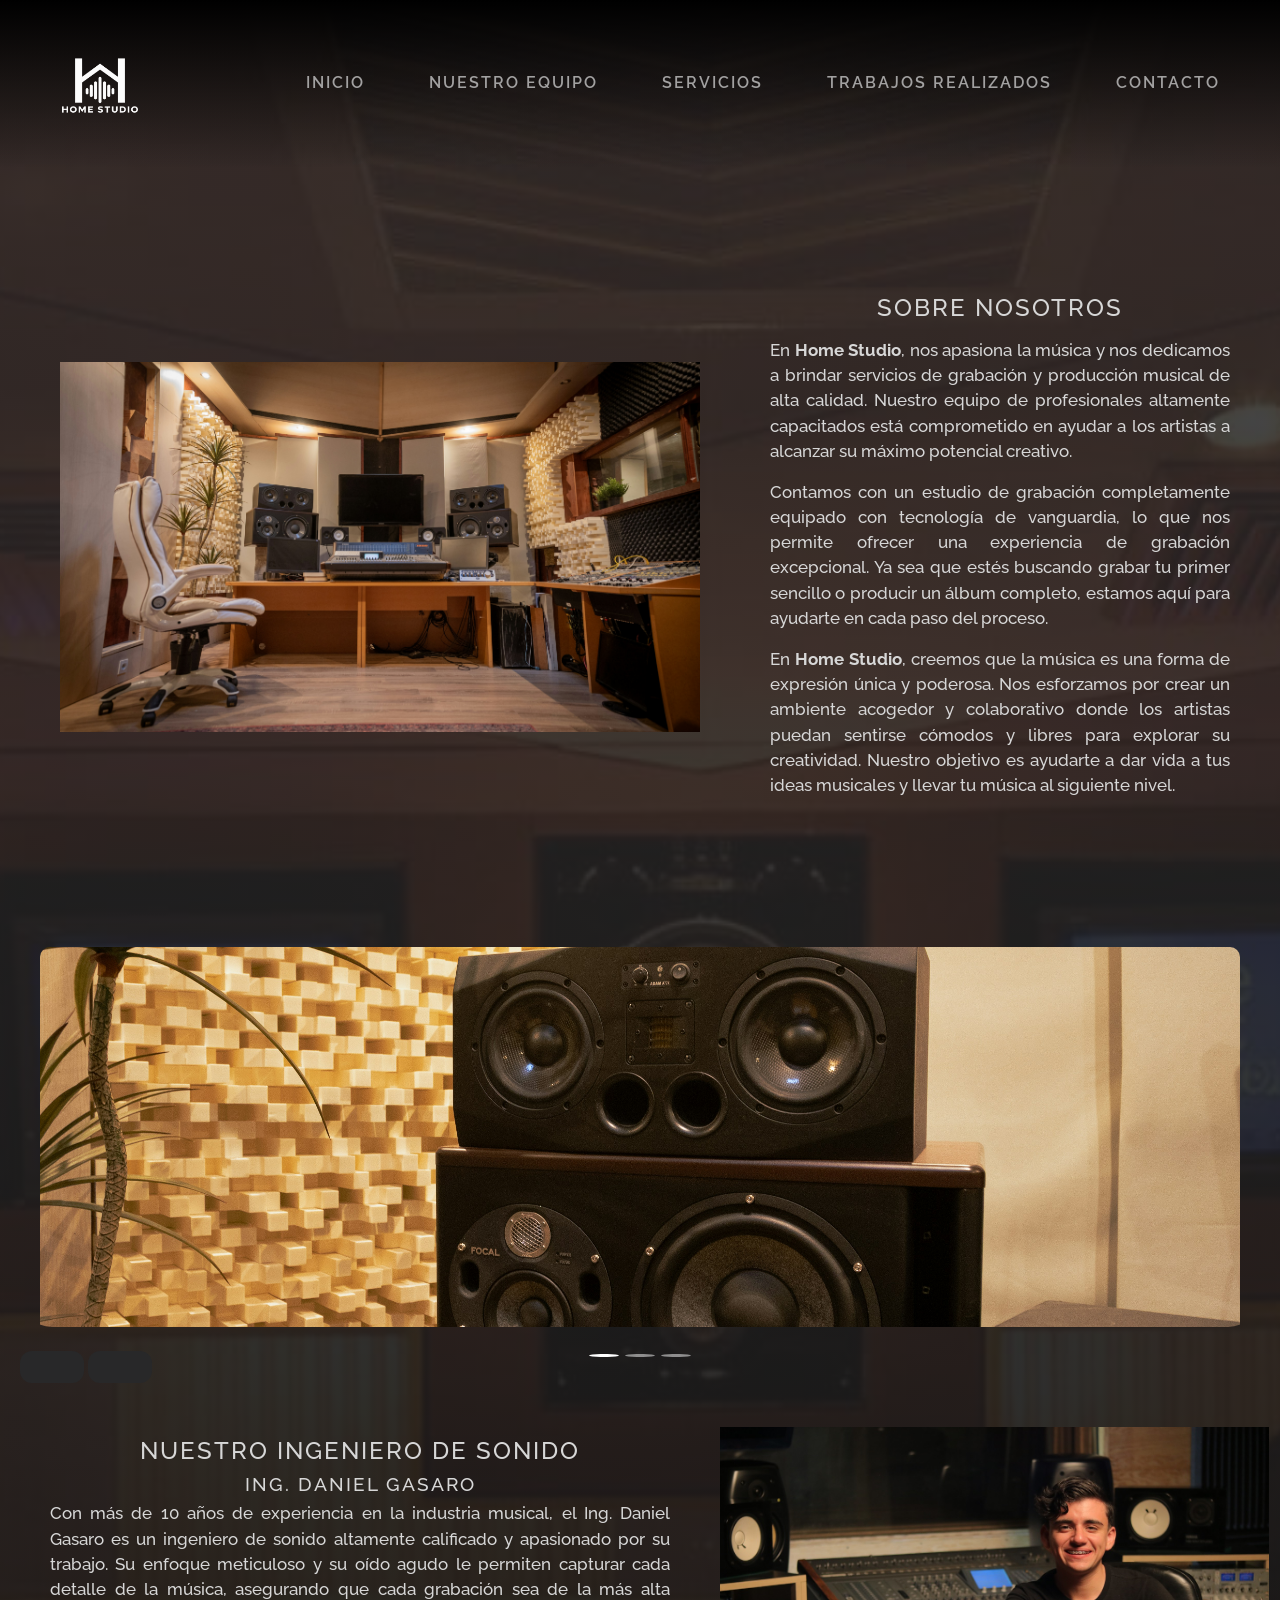
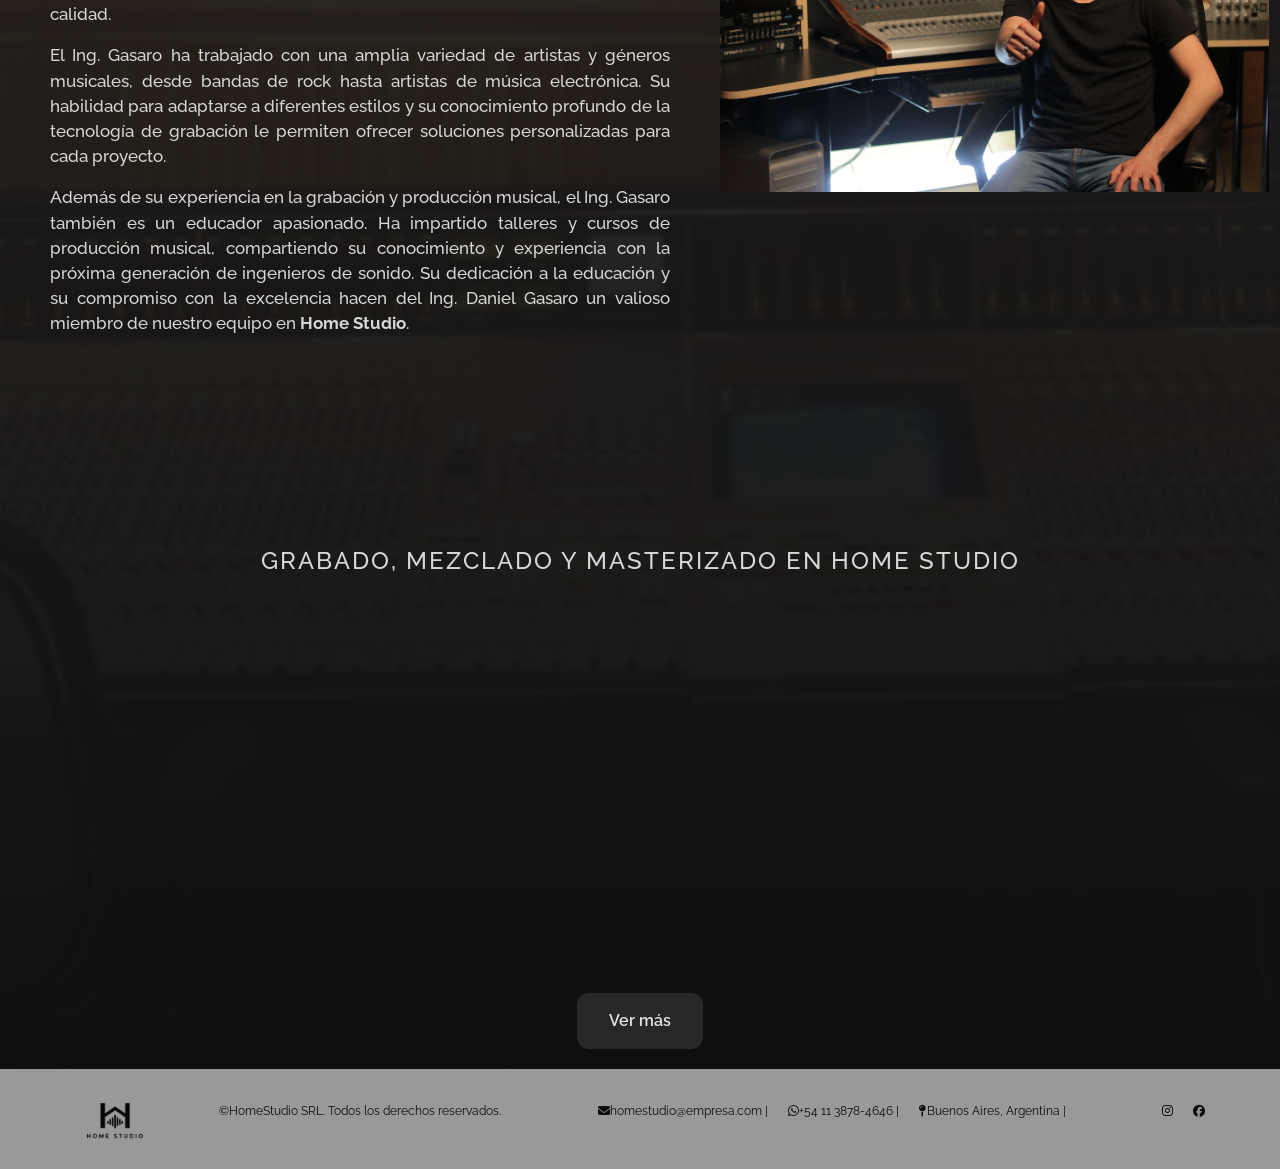
<file: index.html>
<!DOCTYPE html>
<html lang="es">

<head>
    <meta charset="UTF-8">
    <meta name="viewport" content="width=device-width, initial-scale=1.0">
    <link href="https://cdn.jsdelivr.net/npm/bootstrap@5.3.8/dist/css/bootstrap.min.css" rel="stylesheet">
    <script src="https://cdn.jsdelivr.net/npm/bootstrap@5.3.8/dist/js/bootstrap.bundle.min.js"></script>
    <link rel="stylesheet" href="css/styles.css">
    <title>Home Studio | Estudio de Grabación Profesional</title>
    <meta name="description" content="Conocé Home Studio, un estudio de grabación especializado en producción musical, grabación, mezcla y mastering.">
    <meta name="keywords" content="Home Studio, estudio de grabación, producción musical, grabación de música, mezcla, mastering">
    <link rel="stylesheet" href="https://cdnjs.cloudflare.com/ajax/libs/font-awesome/6.5.2/css/all.min.css">
    <link rel="preconnect" href="https://fonts.googleapis.com">
    <link rel="preconnect" href="https://fonts.gstatic.com" crossorigin>
    <link
        href="https://fonts.googleapis.com/css2?family=Charm:wght@400;700&family=Imperial+Script&family=Manrope:wght@200..800&family=Montserrat:ital,wght@0,100..900;1,100..900&family=Raleway:ital,wght@0,100..900;1,100..900&display=swap"
        rel="stylesheet">
    <link href="https://unpkg.com/aos@2.3.1/dist/aos.css" rel="stylesheet">
</head>

<body>
    <header>
        <div class="header-left">
            <a href="index.html" class="header__logo">
                <img src="assets/imagenes/logohomestudio.png" title="Logo Home Studio" alt="Logo Home Studio">
            </a>
        </div>
        <div class="header-right">
            <h1 class="sr-only">Home Studio estudio de grabación</h1>
            <nav class="navbar navbar-expand-lg bg-1 fg-2">
                <div class="container-fluid">
                    <button class="navbar-toggler" type="button" data-bs-toggle="collapse"
                        data-bs-target="#navbarNavAltMarkup" aria-controls="navbarNavAltMarkup" aria-expanded="false"
                        aria-label="Abrir menú">
                        <span class="navbar-toggler-icon"></span>
                    </button>
                    <div class="collapse navbar-collapse" id="navbarNavAltMarkup">
                        <div class="navbar-nav">
                            <a class="nav-link" aria-current="page" href="index.html">Inicio</a>
                            <a class="nav-link" href="pages/nuestro-equipo.html">Nuestro Equipo</a>
                            <a class="nav-link" href="pages/servicios.html">Servicios</a>
                            <a class="nav-link" href="pages/trabajos-realizados.html">Trabajos Realizados</a>
                            <a class="nav-link" href="pages/contacto.html">Contacto</a>
                        </div>
                    </div>
                </div>
            </nav>
        </div>
    </header>
    <main>
        <section class="sobre-nosotros">
            <div class="sobre-nosotros_left">
                <img src="assets/imagenes/homestudio.jpg" title="Estudio de grabación Home Studio"
                    alt="Estudio de grabaciónHome Studio">
            </div>
            <div class="sobre-nosotros_right">
                <h2>Sobre nosotros</h2>
                <p>En <strong>Home Studio</strong>, nos apasiona la música y nos dedicamos a brindar servicios de
                    grabación y producción musical de alta calidad. Nuestro equipo de profesionales altamente
                    capacitados está comprometido en ayudar a los artistas a alcanzar su máximo potencial creativo.</p>
                <p>Contamos con un estudio de grabación completamente equipado con tecnología de vanguardia, lo que nos
                    permite ofrecer una experiencia de grabación excepcional. Ya sea que estés buscando grabar tu primer
                    sencillo o producir un álbum completo, estamos aquí para ayudarte en cada paso del proceso.</p>
                <p>En <strong>Home Studio</strong>, creemos que la música es una forma de expresión única y poderosa.
                    Nos esforzamos por crear un ambiente acogedor y colaborativo donde los artistas puedan sentirse
                    cómodos y libres para explorar su creatividad. Nuestro objetivo es ayudarte a dar vida a tus ideas
                    musicales y llevar tu música al siguiente nivel.</p>
            </div>
        </section>
        <section class="carousel-index">
            <div id="carouselExample" class="carousel carousel-overlay slide">
                <div class="carousel-inner rounded-5">
                    <div class="carousel-item active">
                        <img src="assets/imagenes/monitores.jpg" class="d-block w-100" alt="...">
                    </div>
                    <div class="carousel-item">
                        <img src="assets/imagenes/consola.jpg" class="d-block w-100" alt="...">
                    </div>
                    <div class="carousel-item">
                        <img src="assets/imagenes/consola2.jpg" class="d-block w-100" alt="...">
                    </div>
                </div>
                <div class="carousel-overlay-controls">
                    <div>
                        <button class="btn-icon btn-sm btn-subtle theme-secondary" type="button"
                            data-bs-target="#carouselExample" data-bs-slide="prev">
                            <span class="carousel-icon-prev" aria-hidden="true"></span>
                            <span class="visually-hidden">Previous</span>
                        </button>
                        <button class="btn-icon btn-sm btn-subtle theme-secondary" type="button"
                            data-bs-target="#carouselExample" data-bs-slide="next">
                            <span class="carousel-icon-next" aria-hidden="true"></span>
                            <span class="visually-hidden">Next</span>
                        </button>
                    </div>
                    <div class="carousel-indicators">
                        <button type="button" data-bs-target="#carouselExample" data-bs-slide-to="0" class="active"
                            aria-current="true" aria-label="Slide 1"></button>
                        <button type="button" data-bs-target="#carouselExample" data-bs-slide-to="1"
                            aria-label="Slide 2"></button>
                        <button type="button" data-bs-target="#carouselExample" data-bs-slide-to="2"
                            aria-label="Slide 3"></button>
                    </div>
                </div>
            </div>
        </section>
        <section class="ingeniero">
            <div class="ingeniero-left">
                <h2>Nuestro ingeniero de sonido</h2>
                <h3>Ing. Daniel Gasaro</h3>
                <p>Con más de 10 años de experiencia en la industria musical, el Ing. Daniel Gasaro es un ingeniero de
                    sonido altamente calificado y apasionado por su trabajo. Su enfoque meticuloso y su oído agudo le
                    permiten capturar cada detalle de la música, asegurando que cada grabación sea de la más alta
                    calidad.</p>
                <p>El Ing. Gasaro ha trabajado con una amplia variedad de artistas y géneros musicales, desde bandas de
                    rock hasta artistas de música electrónica. Su habilidad para adaptarse a diferentes estilos y su
                    conocimiento profundo de la tecnología de grabación le permiten ofrecer soluciones personalizadas
                    para cada proyecto.</p>
                <p>Además de su experiencia en la grabación y producción musical, el Ing. Gasaro también es un educador
                    apasionado. Ha impartido talleres y cursos de producción musical, compartiendo su conocimiento y
                    experiencia con la próxima generación de ingenieros de sonido. Su dedicación a la educación y su
                    compromiso con la excelencia hacen del Ing. Daniel Gasaro un valioso miembro de nuestro equipo en
                    <strong>Home Studio</strong>.</p>
            </div>
            <div class="ingeniero-right">
                <img src="assets/imagenes/Ingenierodemezcla.jpg" title="Ing. Daniel Gasaro" alt="Ing. Daniel Gasaro"
                    loading="lazy">
            </div>
        </section>
        <section class="proyectos">
            <h2>Grabado, mezclado y masterizado en Home Studio</h2>
            <div class="img-albumes">
                <article>
                    <figure data-aos="flip-left">
                        <img src="assets/imagenes/album1.jpeg" title="Album Desde el fin del mundo"
                            alt="Album Desde el fin del mundo" loading="lazy">
                        <figcaption>Album "Desde el fin del mundo" de Duki trabajado en Home Studio.</figcaption>
                    </figure>
                </article>
                <article>
                    <figure data-aos="flip-left">
                        <img src="assets/imagenes/album2.jpeg" title="Album .mp3" alt="Album .mp3" loading="lazy">
                        <figcaption>Album ".mp3" de Emilia trabajado en Home Studio.</figcaption>
                    </figure>
                </article>
                <article>
                    <figure data-aos="flip-left">
                        <img src="assets/imagenes/album3.jpeg" title="Album Descartable" alt="Album Descartable"
                            loading="lazy">
                        <figcaption>Album "Descartable" de Wos trabajado en Home Studio.</figcaption>
                    </figure>
                </article>
            </div>
            <button><a href="pages/trabajos-realizados.html" target="_blank" title="Trabajos realizados">Ver
                    más</a></button>
        </section>
    </main>
    <footer>
        <a href="index.html">
            <img src="assets/imagenes/logohomestudiosmall.png" title="Logo Home Studio" alt="Logo Home Studio">
        </a>
        <p>©HomeStudio SRL. Todos los derechos reservados.</p>
        <div>
            <ul class="contacto-footer">
                <li><i class="fa-solid fa-envelope"></i>homestudio@empresa.com |</li>
                <li><i class="fa-brands fa-whatsapp"></i>+54 11 3878-4646 |</li>
                <li><i class="fa-solid fa-map-pin"></i>Buenos Aires, Argentina |</li>
            </ul>
        </div>
        <nav>
            <ul class="redes-footer">
                <li><a rel="noopener noreferrer" target="_blank" href="https://www.instagram.com/homestudio"><i
                            class="fa-brands fa-instagram"></i></a></li>
                <li><a rel="noopener noreferrer" target="_blank" href="https://www.facebook.com/homestudio"><i
                            class="fa-brands fa-facebook"></i></a></li>
            </ul>
        </nav>
    </footer>
    <script src="https://unpkg.com/aos@2.3.1/dist/aos.js"></script>
    <script>
        AOS.init();
    </script>
</body>

</html>
</file>
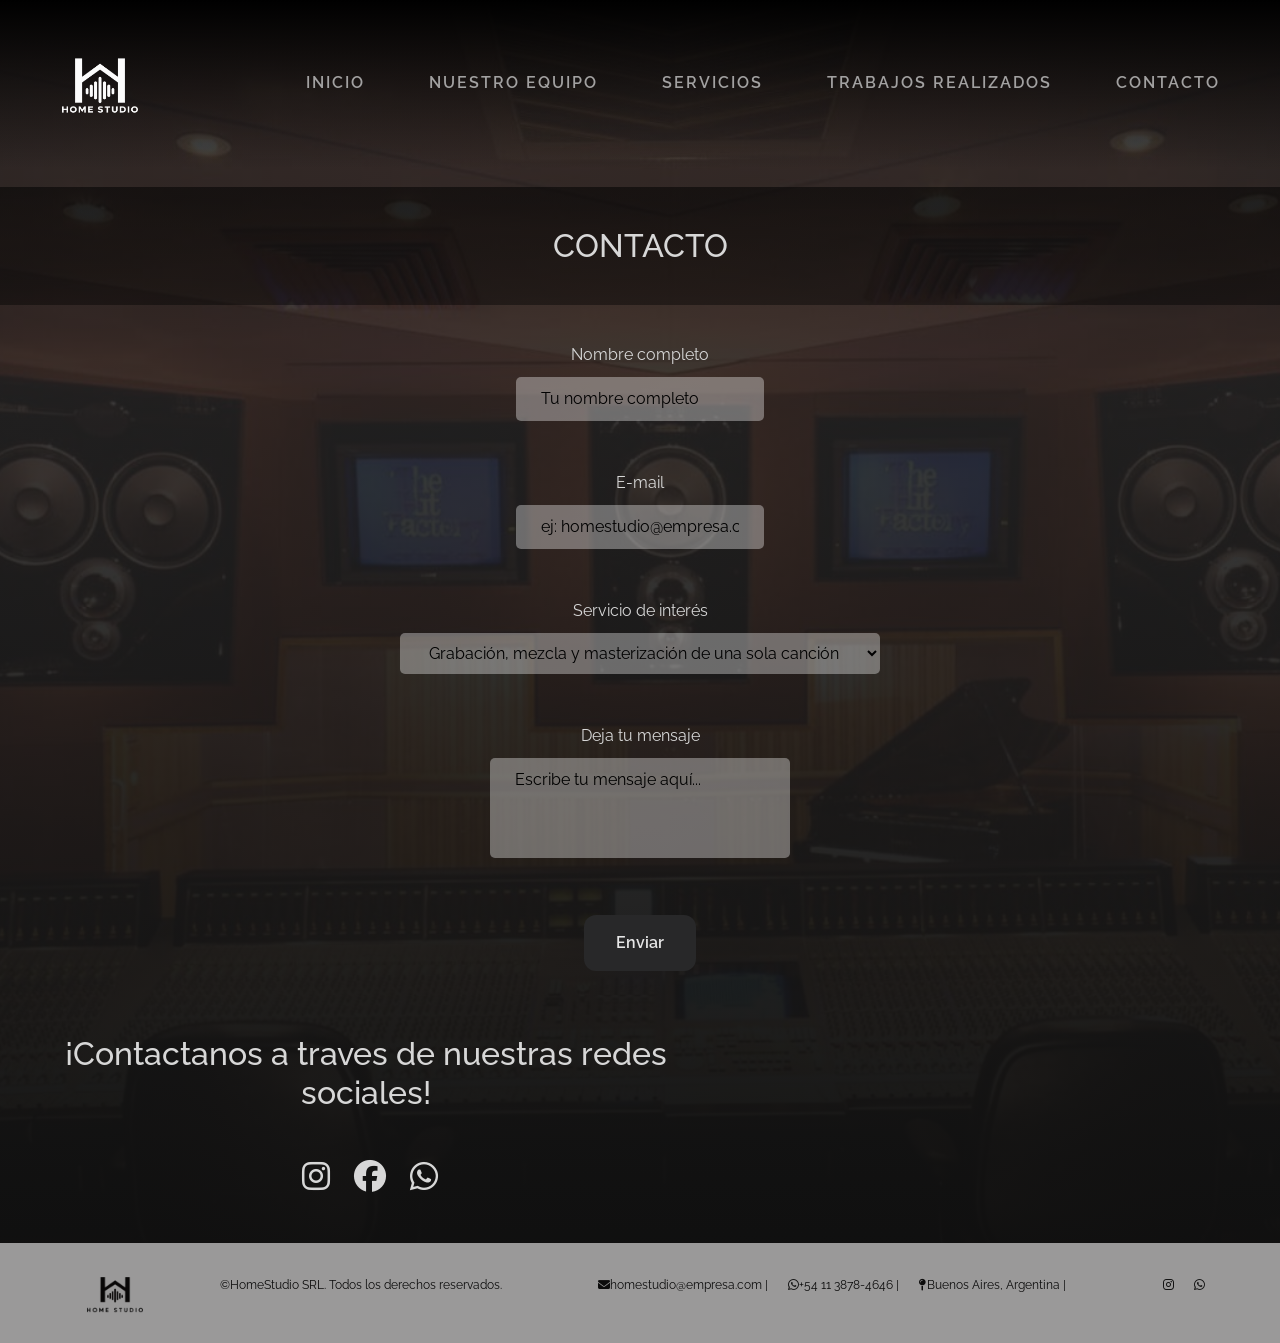
<file: pages/contacto.html>
<!DOCTYPE html>
<html lang="es">
<head>
    <meta charset="UTF-8">
    <meta name="viewport" content="width=device-width, initial-scale=1.0">
    <link href="https://cdn.jsdelivr.net/npm/bootstrap@5.3.8/dist/css/bootstrap.min.css" rel="stylesheet">
    <script src="https://cdn.jsdelivr.net/npm/bootstrap@5.3.8/dist/js/bootstrap.bundle.min.js"></script>
    <link rel="stylesheet" href="../css/styles.css">
    <title>Contacto | Home Studio</title>
    <meta name="description" content="Contactate con Home Studio para consultar por nuestros servicios de grabación, mezcla y mastering. Hagamos realidad tu próximo proyecto musical.">
    <meta name="keywords" content="contacto Home Studio, consultar estudio de grabación, presupuesto musical, servicios de mastering, grabación musical">
    <link rel="stylesheet" href="https://cdnjs.cloudflare.com/ajax/libs/font-awesome/6.5.2/css/all.min.css">
    <link rel="preconnect" href="https://fonts.googleapis.com">
    <link rel="preconnect" href="https://fonts.gstatic.com" crossorigin>
    <link href="https://fonts.googleapis.com/css2?family=Charm:wght@400;700&family=Imperial+Script&family=Manrope:wght@200..800&family=Montserrat:ital,wght@0,100..900;1,100..900&family=Raleway:ital,wght@0,100..900;1,100..900&display=swap" rel="stylesheet">
</head>
<body>
    <header>
        <h1 class="sr-only">Home Studio estudio de grabación</h1>
        <div class="header-left">
            <a href="../index.html" class="header__logo">
            <img src="../assets/imagenes/logohomestudio.png" title="Logo Home Studio" alt="Logo Home Studio">
            </a>
        </div>
        <div class="header-right">
            <nav class="navbar navbar-expand-lg bg-1 fg-2">
                <div class="container-fluid">
                    <button class="navbar-toggler" type="button" data-bs-toggle="collapse"
                        data-bs-target="#navbarNavAltMarkup" aria-controls="navbarNavAltMarkup" aria-expanded="false"
                        aria-label="Abrir menú">
                        <span class="navbar-toggler-icon"></span>
                    </button>
                    <div class="collapse navbar-collapse" id="navbarNavAltMarkup">
                        <div class="navbar-nav">
                            <a class="nav-link" aria-current="page" href="../index.html">Inicio</a>
                            <a class="nav-link" href="nuestro-equipo.html">Nuestro Equipo</a>
                            <a class="nav-link" href="servicios.html">Servicios</a>
                            <a class="nav-link" href="trabajos-realizados.html">Trabajos Realizados</a>
                            <a class="nav-link" href="contacto.html">Contacto</a>
                        </div>
                    </div>
                </div>
            </nav>
        </div>
    </header>
    <main>
        <section>
            <h2 class="portada-contacto">Contacto</h2>
        <form class="contacto-form">
            <div class="labels">
                <label for="nombre">Nombre completo</label>
                <input type="text" required placeholder="Tu nombre completo" name="nombre">
            </div>
            <div class="labels">
                <label for="email">E-mail</label>
                <input type="email" required placeholder="ej: homestudio@empresa.com" name="email">
            </div>
            <div class="labels">
                <label for="servicio-de-interes">Servicio de interés</label>
                <select name="servicio-de-interes" id="servicio-de-interes">
                    <option value="una-cancion">Grabación, mezcla y masterización de una sola canción</option>
                    <option value="album">Grabación, mezcla y masterización de un álbum</option>
                </select>
            </div>
            <div class="labels">
                <label for="msg-usuario">Deja tu mensaje</label>
                <textarea name="msg-usuario" id="msg-usuario" placeholder="Escribe tu mensaje aquí..."></textarea>
            </div>
            <div class="labels">
                <button type="submit">Enviar</button>
            </div>
        </form>
        </section>
        <section class="info-contacto">
            <div class="left-info_contacto">
                <h2>¡Contactanos a traves de nuestras redes sociales!</h2>
                    <ul>
                        <li><a rel="noopener noreferrer" target="_blank" href="https://www.instagram.com/homestudio"><i class="fa-brands fa-instagram"></i></a></li>
                        <li><a rel="noopener noreferrer" target="_blank" href="https://www.facebook.com/homestudio"><i class="fa-brands fa-facebook"></i></a></li>
                        <li><a rel="noopener noreferrer" target="_blank" href="https://wa.me/qr/LHHECFSQPA4IL1"><i class="fa-brands fa-whatsapp"></i></a></li>
                        <li></li>
                    </ul>
            </div>
            <div class="right-info_contacto">
                <iframe src="https://www.google.com/maps/embed?pb=!1m18!1m12!1m3!1d3281.951293582669!2d-58.62504502466512!3d-34.65593297293555!2m3!1f0!2f0!3f0!3m2!1i1024!2i768!4f13.1!3m3!1m2!1s0x95bcc767fa656cf3%3A0xc331336388613fa2!2sSta.%20Fe%20980%2C%20B1708%20Mor%C3%B3n%2C%20Provincia%20de%20Buenos%20Aires!5e0!3m2!1ses-419!2sar!4v1790913729684!5m2!1ses-419!2sar" width="600" height="450" style="border:0;" allowfullscreen="" loading="lazy" referrerpolicy="strict-origin-when-cross-origin"></iframe>
            </div>
        </section>
    </main>
    <footer>
            <a href="../index.html">
                <img src="../assets/imagenes/logohomestudiosmall.png" title="Logo Home Studio" alt="Logo Home Studio">
            </a>
            <p>©HomeStudio SRL. Todos los derechos reservados.</p>
        <div>
            <ul class="contacto-footer">
                <li><i class="fa-solid fa-envelope"></i>homestudio@empresa.com |</li>
                <li><i class="fa-brands fa-whatsapp"></i>+54 11 3878-4646 |</li>
                <li><i class="fa-solid fa-map-pin"></i>Buenos Aires, Argentina |</li>
            </ul>
        </div>
            <nav>
                <ul class="redes-footer">
                    <li><a rel="noopener noreferrer" target="_blank" href="https://www.instagram.com/homestudio"><i class="fa-brands fa-instagram"></i></a></li>
                    <li><a rel="noopener noreferrer" target="_blank" href="https://www.facebook.com/homestudio"><i class="fa-brands fa-whatsapp"></i></a></li>
                </ul>
            </nav>
    </footer>
</body>
</html>
</file>
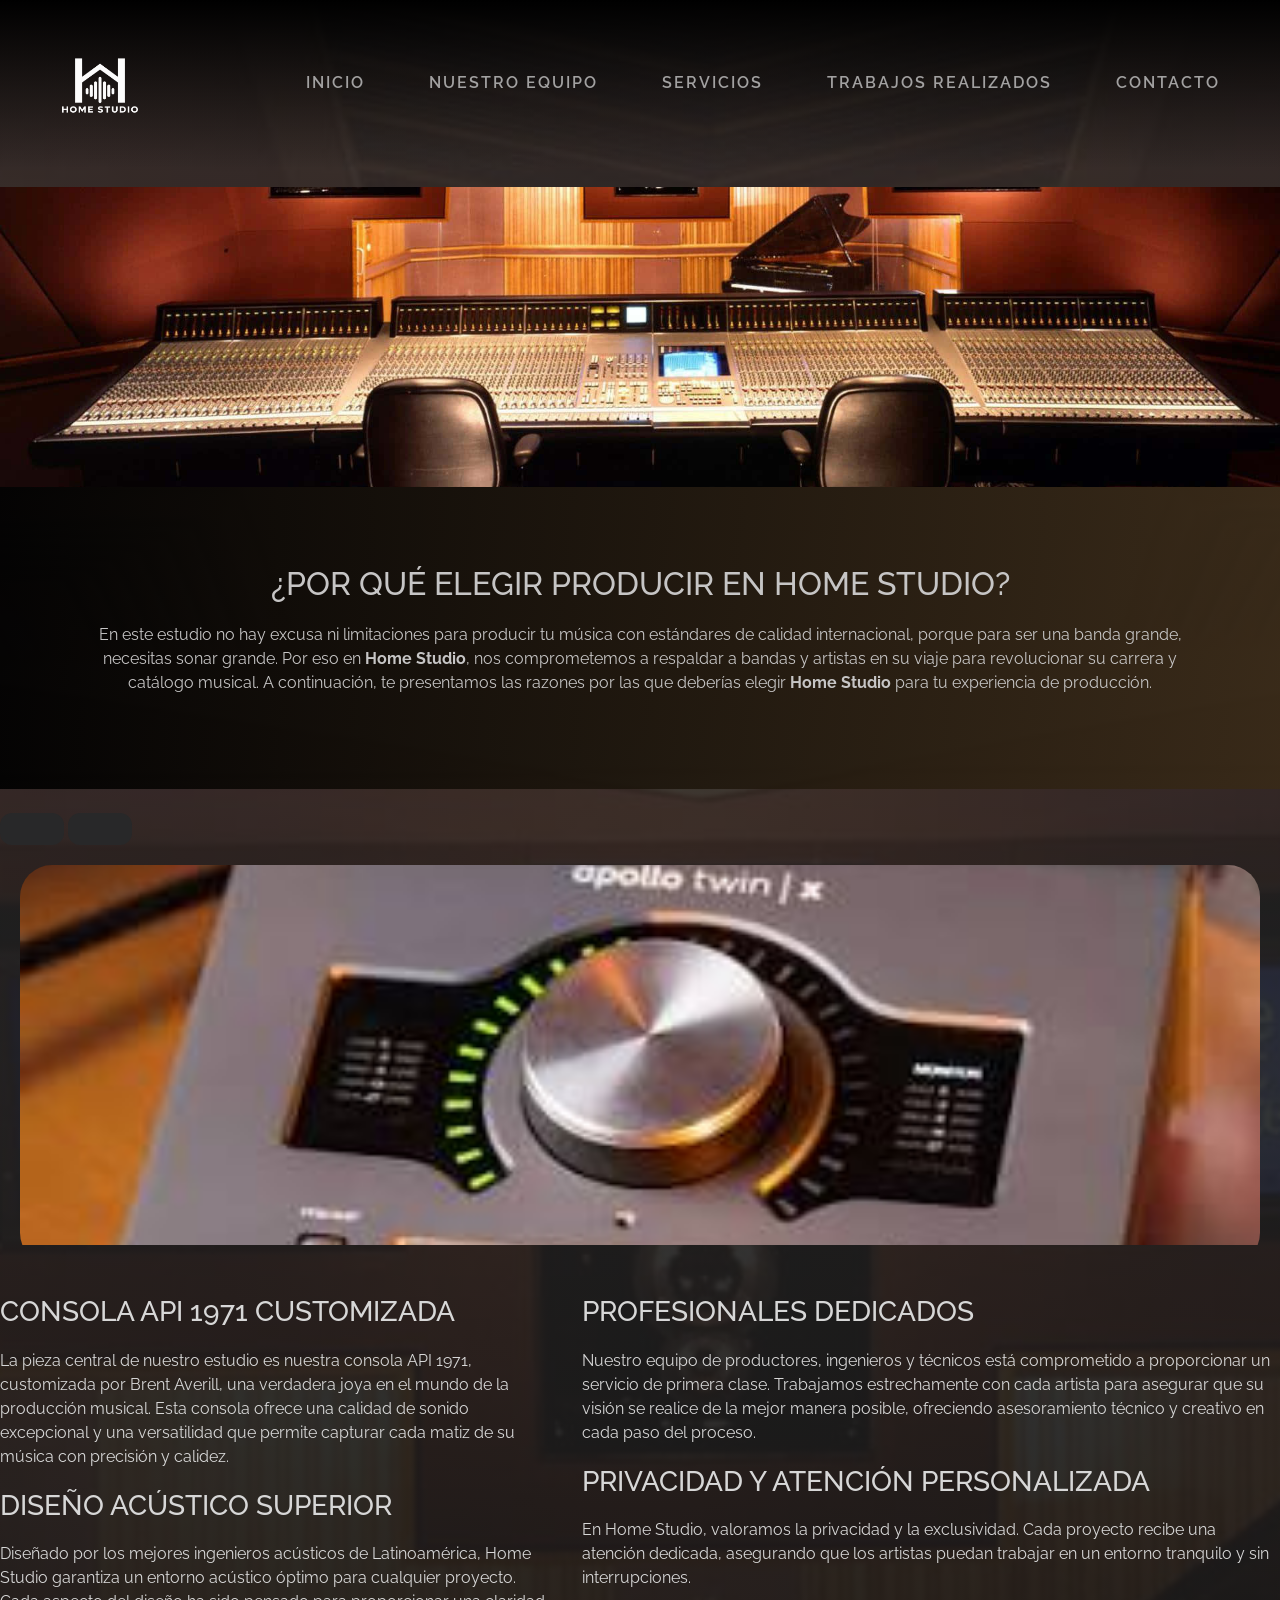
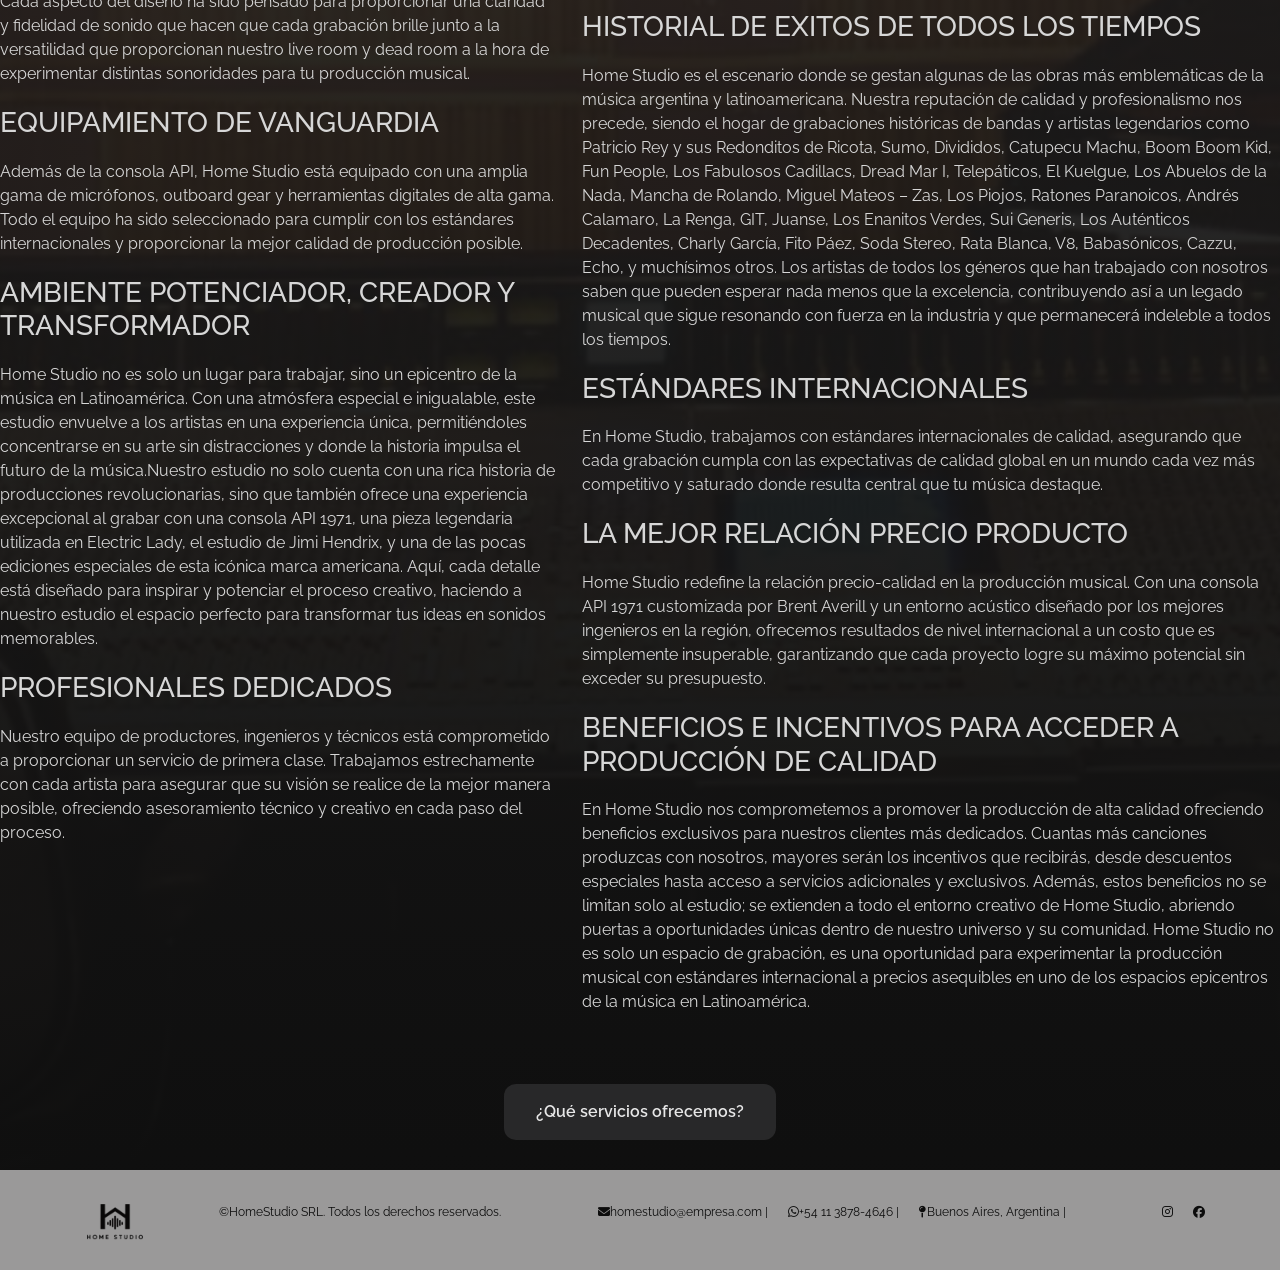
<file: pages/nuestro-equipo.html>
<!DOCTYPE html>
<html lang="es">

<head>
    <meta charset="UTF-8">
    <meta name="viewport" content="width=device-width, initial-scale=1.0">
    <link href="https://cdn.jsdelivr.net/npm/bootstrap@5.3.8/dist/css/bootstrap.min.css" rel="stylesheet">
    <script src="https://cdn.jsdelivr.net/npm/bootstrap@5.3.8/dist/js/bootstrap.bundle.min.js"></script>
    <link rel="stylesheet" href="../css/styles.css">
    <title>Nuestro Equipo | Home Studio</title>
    <meta name="description" content="Conocé al equipo de Home Studio, profesionales apasionados por la música, la grabación y la producción musical.">
    <meta name="keywords" content="equipo musical, profesionales de sonido, técnicos de grabación, producción musical, Home Studio">
    <link rel="stylesheet" href="https://cdnjs.cloudflare.com/ajax/libs/font-awesome/6.5.2/css/all.min.css">
    <link rel="preconnect" href="https://fonts.googleapis.com">
    <link rel="preconnect" href="https://fonts.gstatic.com" crossorigin>
    <link
        href="https://fonts.googleapis.com/css2?family=Charm:wght@400;700&family=Imperial+Script&family=Manrope:wght@200..800&family=Montserrat:ital,wght@0,100..900;1,100..900&family=Raleway:ital,wght@0,100..900;1,100..900&display=swap"
        rel="stylesheet">
    <link href="https://unpkg.com/aos@2.3.1/dist/aos.css" rel="stylesheet">
</head>

<body>
    <header>
        <h1 class="sr-only">Home Studio estudio de grabación</h1>
        <div class="header-left">
            <a href="../index.html" class="header__logo">
                <img src="../assets/imagenes/logohomestudio.png" title="Logo Home Studio" alt="Logo Home Studio">
            </a>
        </div>
        <div class="header-right">
            <nav class="navbar navbar-expand-lg bg-1 fg-2">
                <div class="container-fluid">
                    <button class="navbar-toggler" type="button" data-bs-toggle="collapse"
                        data-bs-target="#navbarNavAltMarkup" aria-controls="navbarNavAltMarkup" aria-expanded="false"
                        aria-label="Abrir menú">
                        <span class="navbar-toggler-icon"></span>
                    </button>
                    <div class="collapse navbar-collapse" id="navbarNavAltMarkup">
                        <div class="navbar-nav">
                            <a class="nav-link" aria-current="page" href="../index.html">Inicio</a>
                            <a class="nav-link" href="nuestro-equipo.html">Nuestro Equipo</a>
                            <a class="nav-link" href="servicios.html">Servicios</a>
                            <a class="nav-link" href="trabajos-realizados.html">Trabajos Realizados</a>
                            <a class="nav-link" href="contacto.html">Contacto</a>
                        </div>
                    </div>
                </div>
            </nav>
        </div>
    </header>
    <main>
        <section class="nuestro-equipo_portada">
            <picture>
                <img src="../assets/imagenes/backgroundimage.jpg" alt="Estudio de grabación Home Studio"
                    title="Estudio de grabación Home Studio">
            </picture>
            <div class="texto-portada">
                <h2>¿Por qué elegir producir en Home Studio?</h2>
                <p>En este estudio no hay excusa ni limitaciones para producir tu música con estándares de calidad
                    internacional, porque para ser una banda grande, necesitas sonar grande. Por eso en <strong>Home
                        Studio</strong>, nos comprometemos a respaldar a bandas y artistas en su viaje para revolucionar
                    su carrera y catálogo musical.
                    A continuación, te presentamos las razones por las que deberías elegir <strong>Home Studio</strong>
                    para tu experiencia de producción.</p>
            </div>
        </section>
        <section class="carousel-nuestro_equipo">
            <div id="carouselMultiple" class="carousel slide" data-bs-ends="stop"
                style="--bs-carousel-items: 3; --bs-carousel-items-gap: 1rem;">
                <div class="d-flex justify-content-between align-items-center">
                    <div>
                        <button class="btn-icon btn-sm" type="button" data-bs-target="#carouselMultiple"
                            data-bs-slide="prev" style="--bs-carousel-control-icon-width: 1rem;">
                            <span class="carousel-icon-prev" aria-hidden="true"></span>
                            <span class="visually-hidden">Previous</span>
                        </button>
                        <button class="btn-icon btn-sm" type="button" data-bs-target="#carouselMultiple"
                            data-bs-slide="next" style="--bs-carousel-control-icon-width: 1rem;">
                            <span class="carousel-icon-next" aria-hidden="true"></span>
                            <span class="visually-hidden">Next</span>
                        </button>
                    </div>
                </div>
                <div class="carousel-inner">
                    <div class="carousel-item active"><img src="../assets/imagenes/placadesonido.jpeg"
                            class="d-block w-100 rounded-5" alt="Placa de sonido"></div>
                    <div class="carousel-item"><img src="../assets/imagenes/consolas.jpeg" alt="Consola API"
                            class="d-block w-100 rounded-5"></div>
                    <div class="carousel-item"><img src="../assets/imagenes/placadesonido.jpeg"
                            alt="Placa de sonido Apollo Twin" class="d-block w-100 rounded-5"></div>
                    <div class="carousel-item"><img src="../assets/imagenes/microfono.jpeg" alt="Micrófono Manley"
                            class="d-block w-100 rounded-5"></div>
                    <div class="carousel-item"><img src="../assets/imagenes/consola.jpg" alt="Consola API"
                            class="d-block w-100 rounded-5"></div>
                    <div class="carousel-item"><img src="../assets/imagenes/consola2.jpg" alt="Consola API 2"
                            class="d-block w-100 rounded-5"></div>
                    <div class="carousel-item"><img src="../assets/imagenes/monitores.jpg" alt="Monitores"
                            class="d-block w-100 rounded-5" alt="..."></div>
                </div>
            </div>
        </section>
        <section class="info-equipo">
            <div class="left-info_equipo">
                <h3>Consola API 1971 Customizada</h3>
                <p>La pieza central de nuestro estudio es nuestra consola API 1971, customizada por Brent Averill, una
                    verdadera joya en el mundo de la producción musical. Esta consola ofrece una calidad de sonido
                    excepcional y una versatilidad que permite capturar cada matiz de su música con precisión y calidez.
                </p>
                <h3>Diseño Acústico Superior</h3>
                Diseñado por los mejores ingenieros acústicos de Latinoamérica, Home Studio garantiza un entorno
                acústico óptimo para cualquier proyecto. Cada aspecto del diseño ha sido pensado para proporcionar una
                claridad y fidelidad de sonido que hacen que cada grabación brille junto a la versatilidad que
                proporcionan nuestro live room y dead room a la hora de experimentar distintas sonoridades para tu
                producción musical.
                <h3>Equipamiento de Vanguardia</h3>
                <p>Además de la consola API, Home Studio está equipado con una amplia gama de micrófonos, outboard gear
                    y herramientas digitales de alta gama. Todo el equipo ha sido seleccionado para cumplir con los
                    estándares internacionales y proporcionar la mejor calidad de producción posible.</p>
                <h3>Ambiente Potenciador, Creador y Transformador</h3>
                <p>Home Studio no es solo un lugar para trabajar, sino un epicentro de la música en Latinoamérica. Con
                    una atmósfera especial e inigualable, este estudio envuelve a los artistas en una experiencia única,
                    permitiéndoles concentrarse en su arte sin distracciones y donde la historia impulsa el futuro de la
                    música.Nuestro estudio no solo cuenta con una rica historia de producciones revolucionarias, sino
                    que también ofrece una experiencia excepcional al grabar con una consola API 1971, una pieza
                    legendaria utilizada en Electric Lady, el estudio de Jimi Hendrix, y una de las pocas ediciones
                    especiales de esta icónica marca americana. Aquí, cada detalle está diseñado para inspirar y
                    potenciar el proceso creativo, haciendo a nuestro estudio el espacio perfecto para transformar tus
                    ideas en sonidos memorables.</p>
                <h3>Profesionales Dedicados</h3>
                <p>Nuestro equipo de productores, ingenieros y técnicos está comprometido a proporcionar un servicio de
                    primera clase. Trabajamos estrechamente con cada artista para asegurar que su visión se realice de
                    la mejor manera posible, ofreciendo asesoramiento técnico y creativo en cada paso del proceso.</p>
            </div>
            <div class="right-info_equipo">
                <h3>Profesionales Dedicados</h3>
                <p>Nuestro equipo de productores, ingenieros y técnicos está comprometido a proporcionar un servicio de
                    primera clase. Trabajamos estrechamente con cada artista para asegurar que su visión se realice de
                    la mejor manera posible, ofreciendo asesoramiento técnico y creativo en cada paso del proceso.</p>
                <h3>Privacidad y Atención Personalizada</h3>
                <p>En Home Studio, valoramos la privacidad y la exclusividad. Cada proyecto recibe una atención
                    dedicada, asegurando que los artistas puedan trabajar en un entorno tranquilo y sin interrupciones.
                </p>
                <h3>Historial de Exitos de todos los tiempos</h3>
                <p>Home Studio es el escenario donde se gestan algunas de las obras más emblemáticas de la música
                    argentina y latinoamericana. Nuestra reputación de calidad y profesionalismo nos precede, siendo el
                    hogar de grabaciones históricas de bandas y artistas legendarios como Patricio Rey y sus Redonditos
                    de Ricota, Sumo, Divididos, Catupecu Machu, Boom Boom Kid, Fun People, Los Fabulosos Cadillacs,
                    Dread Mar I, Telepáticos, El Kuelgue, Los Abuelos de la Nada, Mancha de Rolando, Miguel Mateos –
                    Zas, Los Piojos, Ratones Paranoicos, Andrés Calamaro, La Renga, GIT, Juanse, Los Enanitos Verdes,
                    Sui Generis, Los Auténticos Decadentes, Charly García, Fito Páez, Soda Stereo, Rata Blanca, V8,
                    Babasónicos, Cazzu, Echo, y muchísimos otros. Los artistas de todos los géneros que han trabajado
                    con nosotros saben que pueden esperar nada menos que la excelencia, contribuyendo así a un legado
                    musical que sigue resonando con fuerza en la industria y que permanecerá indeleble a todos los
                    tiempos.</p>
                <h3>Estándares Internacionales</h3>
                <p>En Home Studio, trabajamos con estándares internacionales de calidad, asegurando que cada grabación
                    cumpla con las expectativas de calidad global en un mundo cada vez más competitivo y saturado donde
                    resulta central que tu música destaque.</p>
                <h3>La mejor relación precio producto</h3>
                <p>Home Studio redefine la relación precio-calidad en la producción musical. Con una consola API 1971
                    customizada por Brent Averill y un entorno acústico diseñado por los mejores ingenieros en la
                    región, ofrecemos resultados de nivel internacional a un costo que es simplemente insuperable,
                    garantizando que cada proyecto logre su máximo potencial sin exceder su presupuesto.</p>
                <h3>Beneficios e incentivos para acceder a producción de calidad</h3>
                <p>En Home Studio nos comprometemos a promover la producción de alta calidad ofreciendo beneficios
                    exclusivos para nuestros clientes más dedicados. Cuantas más canciones produzcas con nosotros,
                    mayores serán los incentivos que recibirás, desde descuentos especiales hasta acceso a servicios
                    adicionales y exclusivos. Además, estos beneficios no se limitan solo al estudio; se extienden a
                    todo el entorno creativo de Home Studio, abriendo puertas a oportunidades únicas dentro de nuestro
                    universo y su comunidad. Home Studio no es solo un espacio de grabación, es una oportunidad para
                    experimentar la producción musical con estándares internacional a precios asequibles en uno de los
                    espacios epicentros de la música en Latinoamérica.</p>
            </div>
        </section>
        <section class="button-info_equipo">
            <button><a href="servicios.html">¿Qué servicios ofrecemos?</a></button>
        </section>
    </main>
    <footer>
        <a href="../index.html">
            <img src="../assets/imagenes/logohomestudiosmall.png" title="Logo Home Studio" alt="Logo Home Studio">
        </a>
        <p>©HomeStudio SRL. Todos los derechos reservados.</p>
        <div>
            <ul class="contacto-footer">
                <li><i class="fa-solid fa-envelope"></i>homestudio@empresa.com |</li>
                <li><i class="fa-brands fa-whatsapp"></i>+54 11 3878-4646 |</li>
                <li><i class="fa-solid fa-map-pin"></i>Buenos Aires, Argentina |</li>
            </ul>
        </div>
        <nav>
            <ul class="redes-footer">
                <li><a rel="noopener noreferrer" target="_blank" href="https://www.instagram.com/homestudio"><i
                            class="fa-brands fa-instagram"></i></a></li>
                <li><a rel="noopener noreferrer" target="_blank" href="https://www.facebook.com/homestudio"><i
                            class="fa-brands fa-facebook"></i></a></li>
            </ul>
        </nav>
    </footer>
    <script src="https://unpkg.com/aos@2.3.1/dist/aos.js"></script>
    <script>
        AOS.init();
    </script>
</body>

</html>
</file>
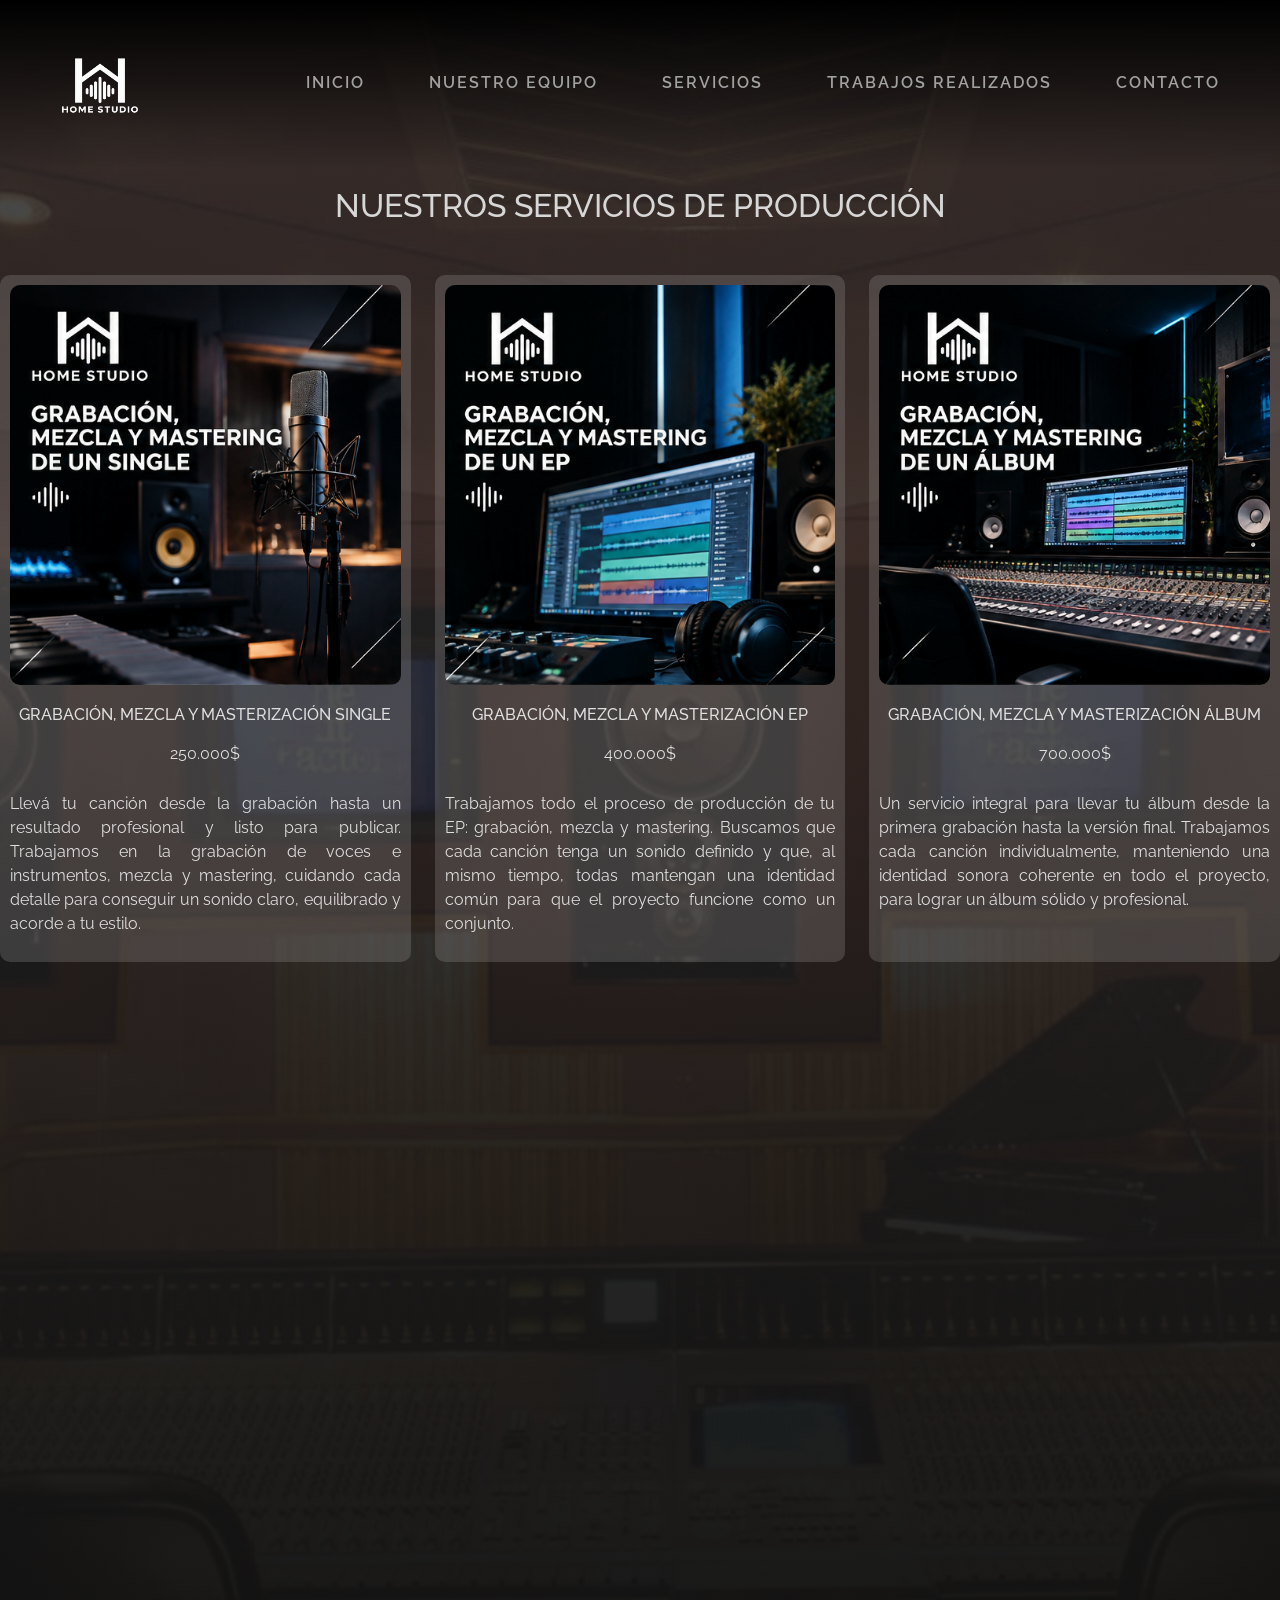
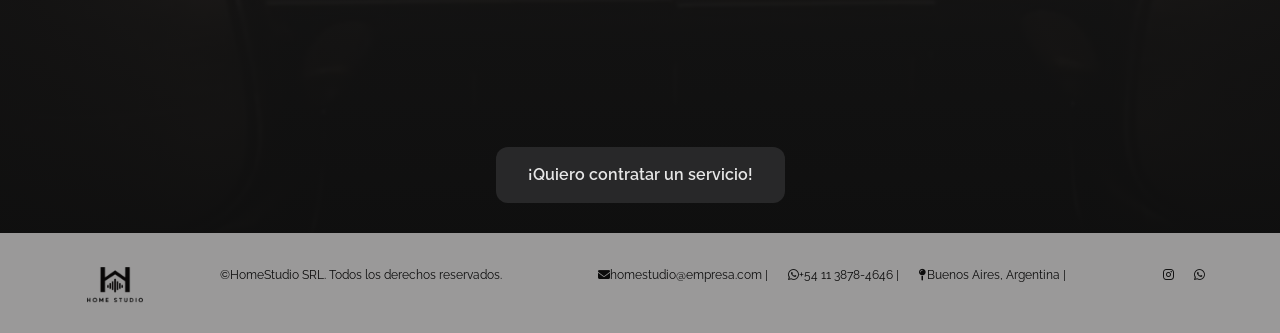
<file: pages/servicios.html>
<!DOCTYPE html>
<html lang="es">
<head>
    <meta charset="UTF-8">
    <meta name="viewport" content="width=device-width, initial-scale=1.0">
    <link href="https://cdn.jsdelivr.net/npm/bootstrap@5.3.8/dist/css/bootstrap.min.css" rel="stylesheet">
    <script src="https://cdn.jsdelivr.net/npm/bootstrap@5.3.8/dist/js/bootstrap.bundle.min.js"></script>
    <link rel="stylesheet" href="../css/styles.css">
    <title>Servicios | Home Studio</title>
    <meta name="description" content="Descubrí nuestros servicios de grabación, mezcla y mastering para singles, EP y álbumes. Llevamos tu música al siguiente nivel.">
    <meta name="keywords" content="servicios musicales, grabación de singles, grabación de álbumes, grabación de EP, mezcla musical, mastering">
    <link rel="stylesheet" href="https://cdnjs.cloudflare.com/ajax/libs/font-awesome/6.5.2/css/all.min.css">
    <link rel="preconnect" href="https://fonts.googleapis.com">
    <link rel="preconnect" href="https://fonts.gstatic.com" crossorigin>
    <link href="https://fonts.googleapis.com/css2?family=Charm:wght@400;700&family=Imperial+Script&family=Manrope:wght@200..800&family=Montserrat:ital,wght@0,100..900;1,100..900&family=Raleway:ital,wght@0,100..900;1,100..900&display=swap" rel="stylesheet">
    <link href="https://unpkg.com/aos@2.3.1/dist/aos.css" rel="stylesheet">
</head>
<body>
    <header>
        <h1 class="sr-only">Home Studio estudio de grabación</h1>
        <div class="header-left">
            <a href="../index.html" class="header__logo">
            <img src="../assets/imagenes/logohomestudio.png" title="Logo Home Studio" alt="Logo Home Studio">
            </a>
        </div>
        <div class="header-right">
            <nav class="navbar navbar-expand-lg bg-1 fg-2">
                <div class="container-fluid">
                    <button class="navbar-toggler" type="button" data-bs-toggle="collapse"
                        data-bs-target="#navbarNavAltMarkup" aria-controls="navbarNavAltMarkup" aria-expanded="false"
                        aria-label="Abrir menú">
                        <span class="navbar-toggler-icon"></span>
                    </button>
                    <div class="collapse navbar-collapse" id="navbarNavAltMarkup">
                        <div class="navbar-nav">
                            <a class="nav-link" aria-current="page" href="../index.html">Inicio</a>
                            <a class="nav-link" href="nuestro-equipo.html">Nuestro Equipo</a>
                            <a class="nav-link" href="servicios.html">Servicios</a>
                            <a class="nav-link" href="trabajos-realizados.html">Trabajos Realizados</a>
                            <a class="nav-link" href="contacto.html">Contacto</a>
                        </div>
                    </div>
                </div>
            </nav>
        </div>
    </header>
    <main>
        <section class="servicios">
            <h2>Nuestros servicios de producción</h2>
            <div class="servicios-cards">
                <div class="servicios-card" data-aos="fade-right">
                    <img src="../assets/imagenes/01_grabacion_mezcla_mastering_single.png" alt="Servicio de grabación, mezcla y masterización single" title="Servicio de grabación, mezcla y masterización single">
                    <h3>Grabación, mezcla y masterización SINGLE</h3>
                    <p>250.000$</p>
                    <p>Llevá tu canción desde la grabación hasta un resultado profesional y listo para publicar. Trabajamos en la grabación de voces e instrumentos, mezcla y mastering, cuidando cada detalle para conseguir un sonido claro, equilibrado y acorde a tu estilo.</p>
                </div>
                <div class="servicios-card" data-aos="fade-up">
                    <img src="../assets/imagenes/03_grabacion_mezcla_mastering_ep.png" alt="Servicio de grabación, mezcla y masterización EP" title="Servicio de grabación, mezcla y masterización EP">
                    <h3>Grabación, mezcla y masterización EP</h3>
                    <p>400.000$</p>
                    <p>Trabajamos todo el proceso de producción de tu EP: grabación, mezcla y mastering. Buscamos que cada canción tenga un sonido definido y que, al mismo tiempo, todas mantengan una identidad común para que el proyecto funcione como un conjunto.</p>
                </div>
                <div class="servicios-card" data-aos="fade-left">
                    <img src="../assets/imagenes/02_grabacion_mezcla_mastering_album.png" alt="Servicio de grabación, mezcla y masterización Álbum" title="Servicio de grabación, mezcla y masterización Álbum">
                    <h3>Grabación, mezcla y masterización Álbum</h3>
                    <p>700.000$</p>
                    <p>Un servicio integral para llevar tu álbum desde la primera grabación hasta la versión final. Trabajamos cada canción individualmente, manteniendo una identidad sonora coherente en todo el proyecto, para lograr un álbum sólido y profesional.</p>
                </div>
                <div class="servicios-card" data-aos="fade-right">
                    <img src="../assets/imagenes/04_solo_mastering_single.png" alt="Masterización Single" title="Masterización Single">
                    <h3>Masterización Single</h3>
                    <p>100.000$</p>
                    <p>Si ya tenés tu canción grabada y mezclada, nos encargamos del mastering final. Optimizamos el balance, la dinámica y el volumen para conseguir un sonido profesional, preparado para su publicación en plataformas digitales.</p>
                </div>
                <div class="servicios-card" data-aos="fade-up">
                    <img src="../assets/imagenes/06_solo_mastering_ep.png" alt="Masterización EP" title="Masterización EP">
                    <h3>Masterización EP</h3>
                    <p>200.000$</p>
                    <p>Llevamos tus mezclas finales a un resultado profesional mediante un proceso de mastering pensado para todo el EP. Cuidamos especialmente que las canciones mantengan coherencia de volumen, dinámica y sonido, dejando el proyecto listo para publicar.</p>
                </div>
                <div class="servicios-card" data-aos="fade-left">
                    <img src="../assets/imagenes/05_solo_mastering_album.png" alt="Masterización Álbum" title="Masterización Álbum">
                    <h3>Masterización Álbum</h3>
                    <p>400.000$</p>
                    <p>Mastering profesional para todo tu álbum, buscando que las canciones tengan un sonido equilibrado y coherente entre sí. Trabajamos el volumen, la dinámica y el balance tonal respetando la identidad original de tu producción.</p>
                </div>
            </div>
        </section>
        <section class="contacto-servicios">
            <button><a href="contacto.html" target="_blank">¡Quiero contratar un servicio!</a></button>
        </section>
    </main>
    <footer>
            <a href="../index.html">
                <img src="../assets/imagenes/logohomestudiosmall.png" title="Logo Home Studio" alt="Logo Home Studio">
            </a>
            <p>©HomeStudio SRL. Todos los derechos reservados.</p>
        <div>
            <ul class="contacto-footer">
                <li><i class="fa-solid fa-envelope"></i>homestudio@empresa.com |</li>
                <li><i class="fa-brands fa-whatsapp"></i>+54 11 3878-4646 |</li>
                <li><i class="fa-solid fa-map-pin"></i>Buenos Aires, Argentina |</li>
            </ul>
        </div>
            <nav>
                <ul class="redes-footer">
                    <li><a rel="noopener noreferrer" target="_blank" href="https://www.instagram.com/homestudio"><i class="fa-brands fa-instagram"></i></a></li>
                    <li><a rel="noopener noreferrer" target="_blank" href="https://www.facebook.com/homestudio"><i class="fa-brands fa-whatsapp"></i></a></li>
                </ul>
            </nav>
    </footer>
    <script src="https://unpkg.com/aos@2.3.1/dist/aos.js"></script>
    <script>
        AOS.init();
    </script>
</body>
</html>
</file>
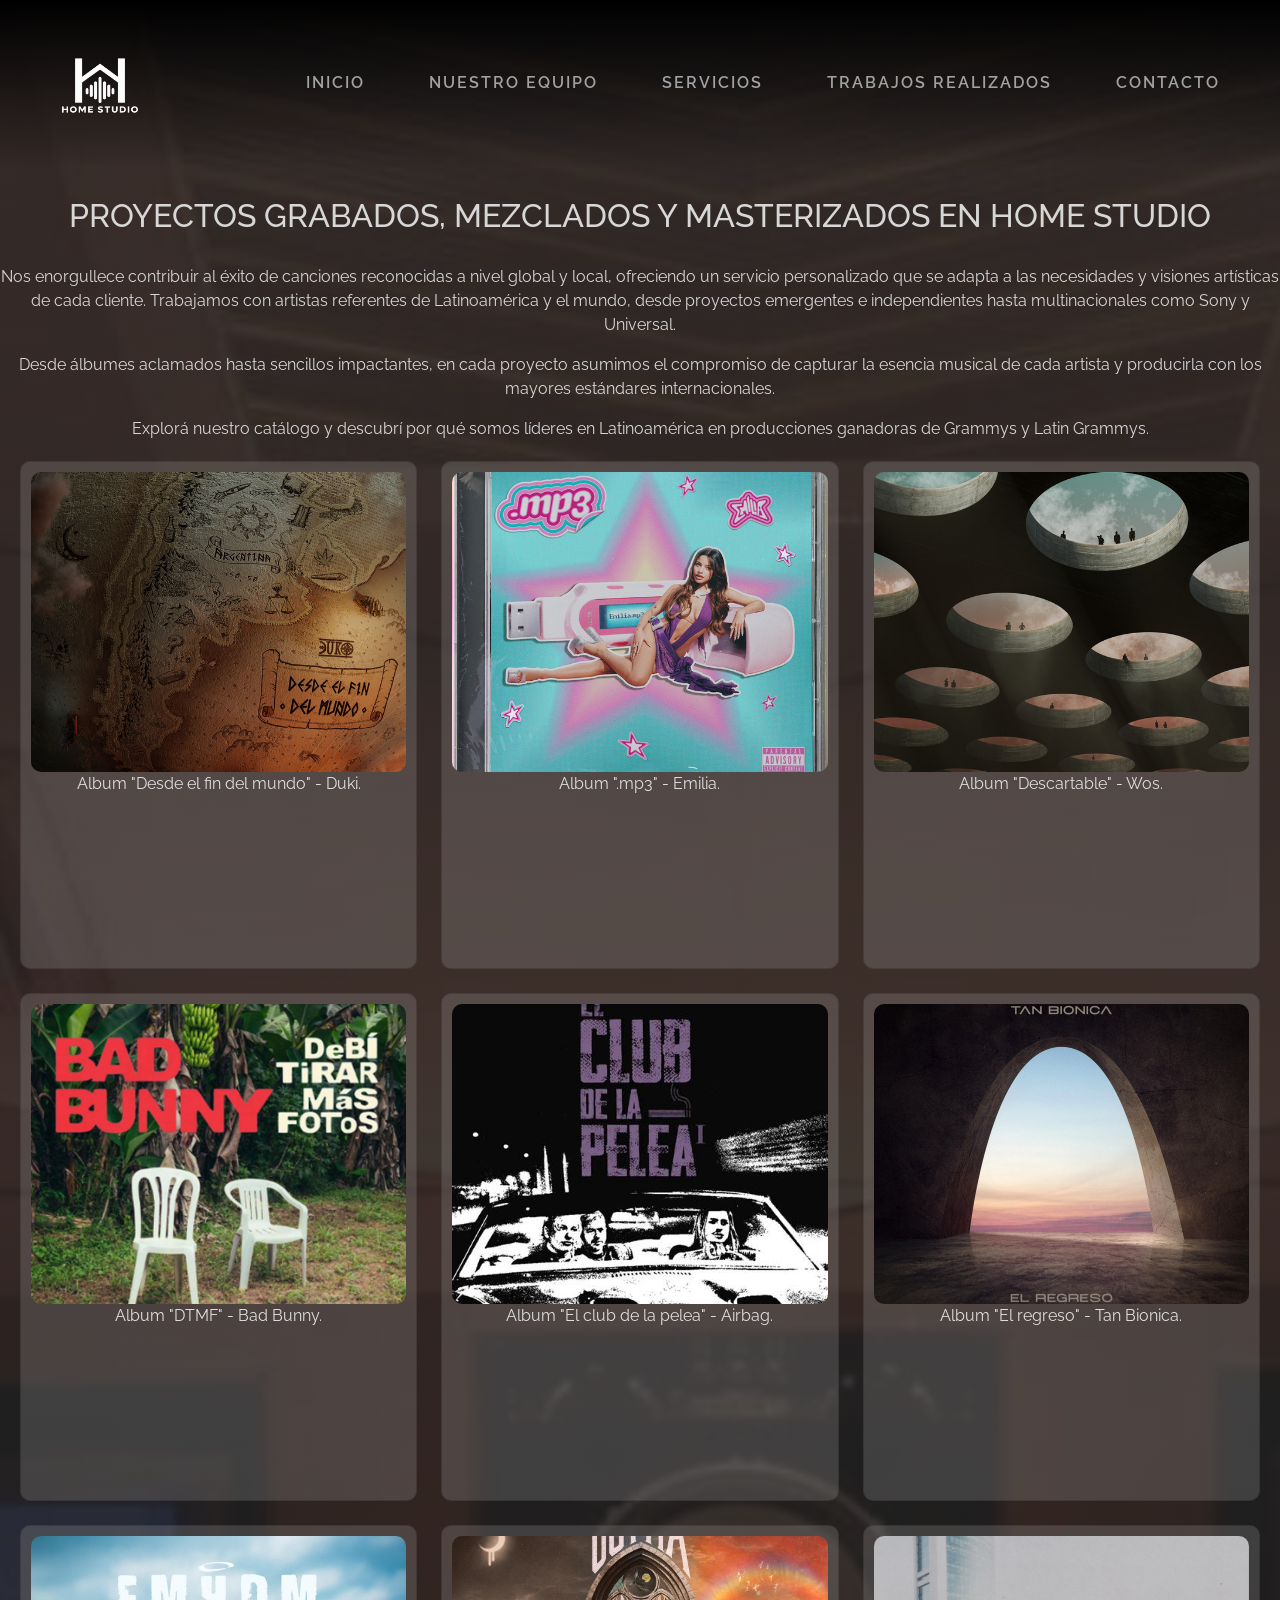
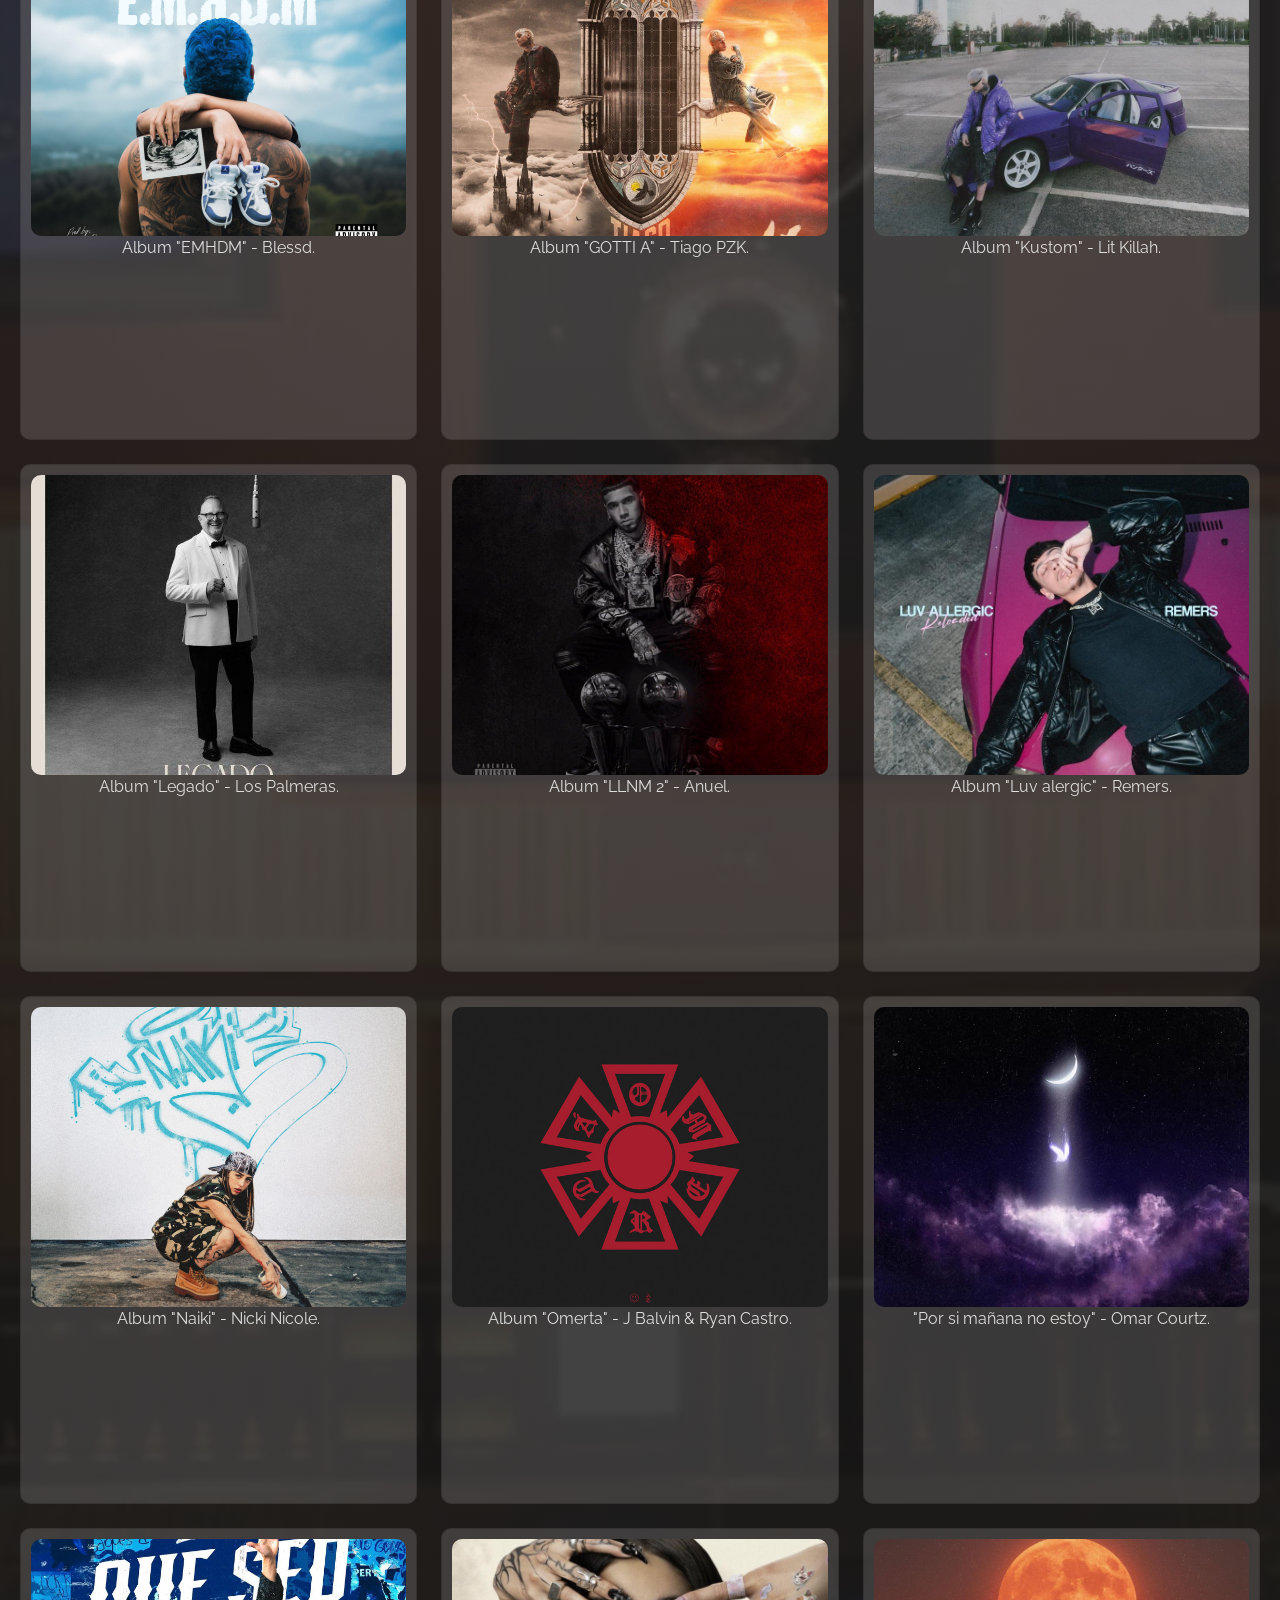
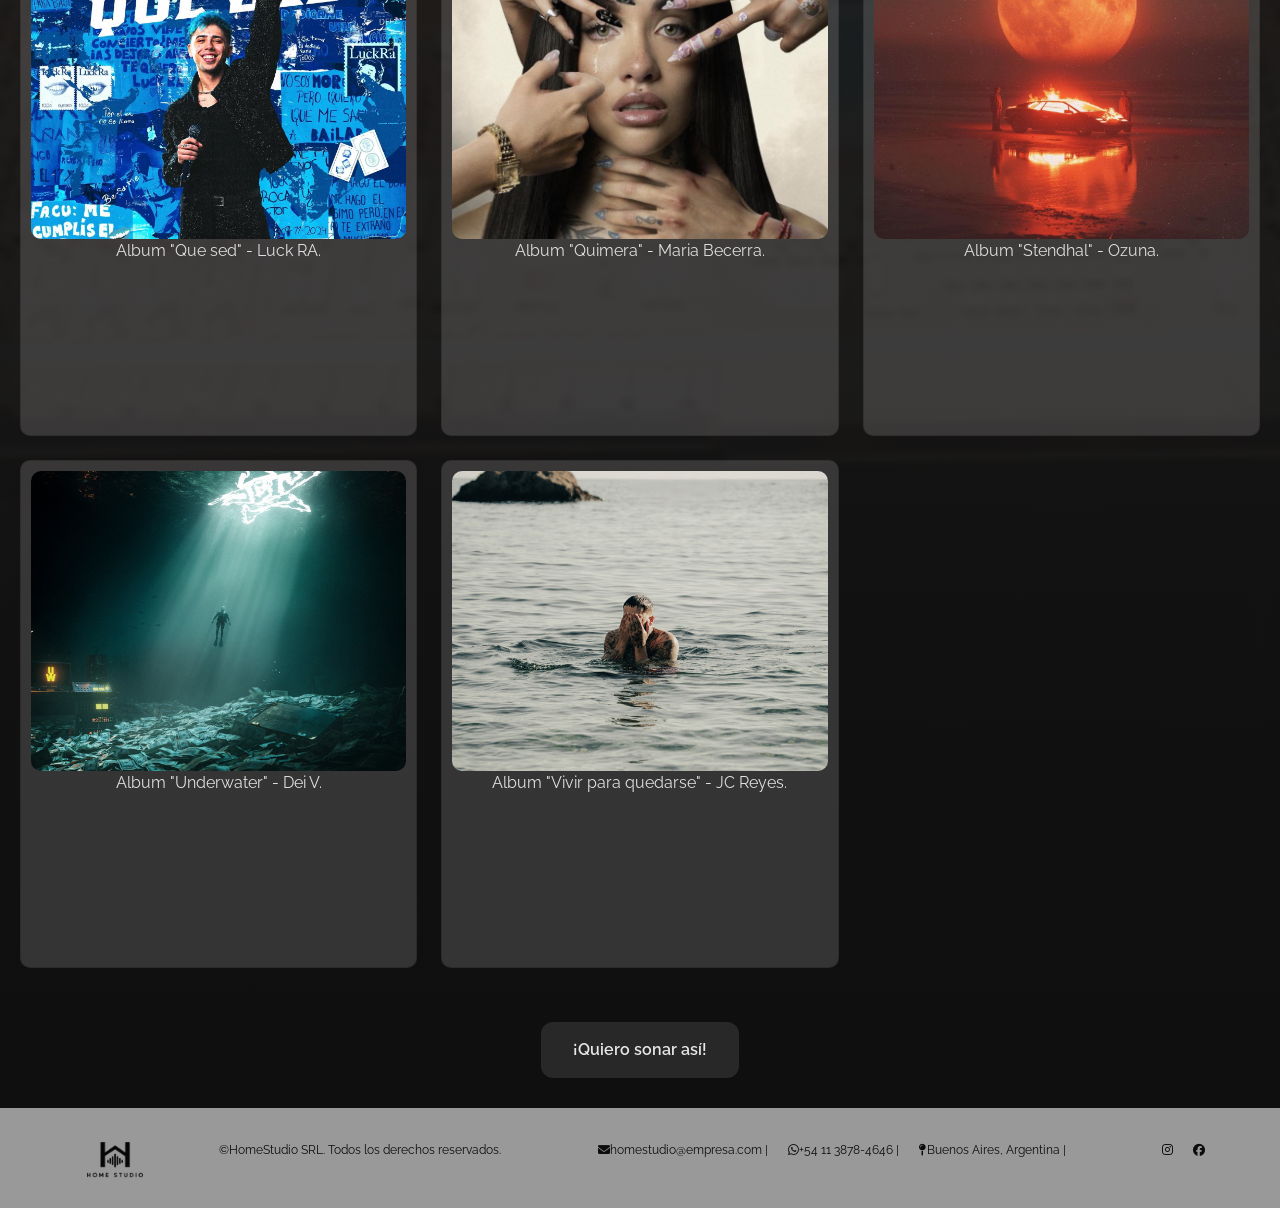
<file: pages/trabajos-realizados.html>
<!DOCTYPE html>
<html lang="es">
<head>
    <meta charset="UTF-8">
    <meta name="viewport" content="width=device-width, initial-scale=1.0">
    <link href="https://cdn.jsdelivr.net/npm/bootstrap@5.3.8/dist/css/bootstrap.min.css" rel="stylesheet">
    <script src="https://cdn.jsdelivr.net/npm/bootstrap@5.3.8/dist/js/bootstrap.bundle.min.js"></script>
    <link rel="stylesheet" href="../css/styles.css">
    <title>Trabajos Realizados | Álbumes producidos en Home Studio</title>
    <meta name="description" content="Conocé los álbumes y proyectos musicales en los que trabajamos. Descubrí el resultado de nuestras producciones, grabaciones, mezclas y masterizaciones.">
    <meta name="keywords" content="álbumes musicales, trabajos realizados, producciones musicales, discos grabados, mezcla de álbumes, mastering, Home Studio">
    <link rel="stylesheet" href="https://cdnjs.cloudflare.com/ajax/libs/font-awesome/6.5.2/css/all.min.css">
    <link rel="preconnect" href="https://fonts.googleapis.com">
    <link rel="preconnect" href="https://fonts.gstatic.com" crossorigin>
    <link href="https://fonts.googleapis.com/css2?family=Charm:wght@400;700&family=Imperial+Script&family=Manrope:wght@200..800&family=Montserrat:ital,wght@0,100..900;1,100..900&family=Raleway:ital,wght@0,100..900;1,100..900&display=swap" rel="stylesheet">
</head>
<body>
    <header>
        <h1 class="sr-only">Home Studio estudio de grabación</h1>
        <div class="header-left">
            <a href="../index.html" class="header__logo">
            <img src="../assets/imagenes/logohomestudio.png" title="Logo Home Studio" alt="Logo Home Studio">
            </a>
        </div>
        <div class="header-right">
            <nav class="navbar navbar-expand-lg bg-1 fg-2">
                <div class="container-fluid">
                    <button class="navbar-toggler" type="button" data-bs-toggle="collapse"
                        data-bs-target="#navbarNavAltMarkup" aria-controls="navbarNavAltMarkup" aria-expanded="false"
                        aria-label="Abrir menú">
                        <span class="navbar-toggler-icon"></span>
                    </button>
                    <div class="collapse navbar-collapse" id="navbarNavAltMarkup">
                        <div class="navbar-nav">
                            <a class="nav-link" aria-current="page" href="../index.html">Inicio</a>
                            <a class="nav-link" href="nuestro-equipo.html">Nuestro Equipo</a>
                            <a class="nav-link" href="servicios.html">Servicios</a>
                            <a class="nav-link" href="trabajos-realizados.html">Trabajos Realizados</a>
                            <a class="nav-link" href="contacto.html">Contacto</a>
                        </div>
                    </div>
                </div>
            </nav>
        </div>
    </header>
    <main>
        <section class="proyectos-trabajados">
            <h2>Proyectos grabados, mezclados y masterizados en Home Studio</h2>
            <p>Nos enorgullece contribuir al éxito de canciones reconocidas a nivel global y local, ofreciendo un servicio personalizado que se adapta a las necesidades y visiones artísticas de cada cliente. Trabajamos con artistas referentes de Latinoamérica y el mundo, desde proyectos emergentes e independientes hasta multinacionales como Sony y Universal.</p>
            <p>Desde álbumes aclamados hasta sencillos impactantes, en cada proyecto asumimos el compromiso de capturar la esencia musical de cada artista y producirla con los mayores estándares internacionales.</p>
            <p>Explorá nuestro catálogo y descubrí por qué somos líderes en Latinoamérica en producciones ganadoras de Grammys y Latin Grammys.</p>
            <div class="cards-proyectos">
                <article class="card">
                    <figure>
                        <img src="../assets/imagenes/album1.jpeg" title="Album Desde el fin del mundo" alt="Album Desde el fin del mundo" loading="lazy">
                        <figcaption>Album "Desde el fin del mundo" - Duki.</figcaption>
                    </figure>
                    <iframe data-testid="embed-iframe" style="border-radius:12px" src="https://open.spotify.com/embed/album/3MKQjYpaES80tFP7Qo2zH0?utm_source=generator&si=1f107f3017124718" width="100%" height="152" frameBorder="0" allowfullscreen="" allow="autoplay; clipboard-write; encrypted-media; fullscreen; picture-in-picture" loading="lazy"></iframe>
                </article>
                <article class="card">
                    <figure>
                        <img src="../assets/imagenes/album2.jpeg" title="Album .mp3" alt="Album .mp3" loading="lazy">
                        <figcaption>Album ".mp3" - Emilia.</figcaption>
                    </figure>
                    <iframe data-testid="embed-iframe" style="border-radius:12px" src="https://open.spotify.com/embed/album/2qo8j9yZIsx66yDuUho2jp?utm_source=generator&si=f3f1af4d095f4abe" width="100%" height="152" frameBorder="0" allowfullscreen="" allow="autoplay; clipboard-write; encrypted-media; fullscreen; picture-in-picture" loading="lazy"></iframe>
                </article>
                <article class="card">
                    <figure>
                        <img src="../assets/imagenes/album3.jpeg" title="Album Descartable" alt="Album Descartable" loading="lazy">
                        <figcaption>Album "Descartable" - Wos.</figcaption>
                    </figure>
                    <iframe data-testid="embed-iframe" style="border-radius:12px" src="https://open.spotify.com/embed/album/0t9xw4VcPabCkwVO77u31Z?utm_source=generator&si=8df712f7ac50492b" width="100%" height="152" frameBorder="0" allowfullscreen="" allow="autoplay; clipboard-write; encrypted-media; fullscreen; picture-in-picture" loading="lazy"></iframe>
                </article class="card">
                <article class="card">
                    <figure>
                        <img src="../assets/imagenes/dtmfalbum.jpeg" alt="Album DTMF" title="Album DTMF" loading="lazy">
                        <figcaption>Album "DTMF" - Bad Bunny.</figcaption>
                    </figure>
                    <iframe data-testid="embed-iframe" style="border-radius:12px" src="https://open.spotify.com/embed/album/5K79FLRUCSysQnVESLcTdb?utm_source=generator&si=65784c7649b84d0a" width="100%" height="152" frameBorder="0" allowfullscreen="" allow="autoplay; clipboard-write; encrypted-media; fullscreen; picture-in-picture" loading="lazy"></iframe>
                </article>
                <article class="card">
                    <figure>
                        <img src="../assets/imagenes/elclubdelapeleaalbum.jpeg" alt="Album El club de la pelea" title="Album El club de la pelea" loading="lazy">
                        <figcaption>Album "El club de la pelea" - Airbag.</figcaption>
                    </figure>
                    <iframe data-testid="embed-iframe" style="border-radius:12px" src="https://open.spotify.com/embed/album/2tS4bTMTcGhnQSFp4rmflf?utm_source=generator&si=072aeb789f5f4d98" width="100%" height="152" frameBorder="0" allowfullscreen="" allow="autoplay; clipboard-write; encrypted-media; fullscreen; picture-in-picture" loading="lazy"></iframe>
                </article>
                <article class="card">
                    <figure>
                        <img src="../assets/imagenes/elregresoalbum.jpeg" alt="Album El regreso" title="Album El regreso" loading="lazy">
                        <figcaption>Album "El regreso" - Tan Bionica.</figcaption>
                    </figure>
                    <iframe data-testid="embed-iframe" style="border-radius:12px" src="https://open.spotify.com/embed/album/13P9Qaty5SUmKgpSvpbOYt?utm_source=generator&si=520b48dedc674da3" width="100%" height="152" frameBorder="0" allowfullscreen="" allow="autoplay; clipboard-write; encrypted-media; fullscreen; picture-in-picture" loading="lazy"></iframe>
                </article>
                <article class="card">
                    <figure>
                        <img src="../assets/imagenes/emhdmalbum.jpeg" alt="Album EMHDM" title="Album EMHDM" loading="lazy">
                        <figcaption>Album "EMHDM" - Blessd.</figcaption>
                    </figure>
                    <iframe data-testid="embed-iframe" style="border-radius:12px" src="https://open.spotify.com/embed/album/6fdaLD9AcFrRO32HjRHyq8?utm_source=generator&si=c888b3218f91416d" width="100%" height="152" frameBorder="0" allowfullscreen="" allow="autoplay; clipboard-write; encrypted-media; fullscreen; picture-in-picture" loading="lazy"></iframe>
                </article>
                <article class="card">
                    <figure>
                        <img src="../assets/imagenes/gottiaalbum.jpeg" alt="Album GOTTI A" title="Album GOTTI A" loading="lazy">
                        <figcaption>Album "GOTTI A" - Tiago PZK.</figcaption>
                        <iframe data-testid="embed-iframe" style="border-radius:12px" src="https://open.spotify.com/embed/album/3s6jmSUxBLRxzKdevnFmJS?utm_source=generator&si=897ead128ee049aa" width="100%" height="152" frameBorder="0" allowfullscreen="" allow="autoplay; clipboard-write; encrypted-media; fullscreen; picture-in-picture" loading="lazy"></iframe>
                    </figure>
                </article>
                <article class="card">
                    <figure>
                        <img src="../assets/imagenes/kustomalbum.jpeg" alt="Album Kustom" title="Album Kustom" loading="lazy">
                        <figcaption>Album "Kustom" - Lit Killah.</figcaption>
                    </figure>
                    <iframe data-testid="embed-iframe" style="border-radius:12px" src="https://open.spotify.com/embed/album/7KyQI0HwUtbq5tmH6yMaHt?utm_source=generator&si=a99cd5a95e4a4685" width="100%" height="152" frameBorder="0" allowfullscreen="" allow="autoplay; clipboard-write; encrypted-media; fullscreen; picture-in-picture" loading="lazy"></iframe>
                </article>
                <article class="card">
                    <figure>
                        <img src="../assets/imagenes/legadoalbum.jpeg" alt="Album Legado" title="Album Legado" loading="lazy">
                        <figcaption>Album "Legado" - Los Palmeras.</figcaption>
                    </figure>
                    <iframe data-testid="embed-iframe" style="border-radius:12px" src="https://open.spotify.com/embed/album/2HdROresfC8AJ3Id7mMROb?utm_source=generator&si=21a16f35f617465a" width="100%" height="152" frameBorder="0" allowfullscreen="" allow="autoplay; clipboard-write; encrypted-media; fullscreen; picture-in-picture" loading="lazy"></iframe>
                </article>
                <article class="card">
                    <figure>
                        <img src="../assets/imagenes/llnm2album.jpeg" alt="Album LLNM 2" title="Album LLNM 2" loading="lazy">
                        <figcaption>Album "LLNM 2" - Anuel.</figcaption>
                    </figure>
                    <iframe data-testid="embed-iframe" style="border-radius:12px" src="https://open.spotify.com/embed/album/6DJslQtfD7mGFGZpfiyrVf?utm_source=generator&si=7bfa4308f4394fb7" width="100%" height="152" frameBorder="0" allowfullscreen="" allow="autoplay; clipboard-write; encrypted-media; fullscreen; picture-in-picture" loading="lazy"></iframe>
                </article>
                <article class="card">
                    <figure>
                        <img src="../assets/imagenes/luvalergicalbum.jpeg" alt="Album Luv alergic" title="Album Luv alergic" loading="lazy">
                        <figcaption>Album "Luv alergic" - Remers.</figcaption>
                    </figure>
                    <iframe data-testid="embed-iframe" style="border-radius:12px" src="https://open.spotify.com/embed/album/1mhvhcx6q4oielwunOs122?utm_source=generator&si=e01c351101954888" width="100%" height="152" frameBorder="0" allowfullscreen="" allow="autoplay; clipboard-write; encrypted-media; fullscreen; picture-in-picture" loading="lazy"></iframe>
                </article>
                <article class="card">
                    <figure>
                        <img src="../assets/imagenes/naikialbum.jpeg" alt="Album Naiki" title="Album Naiki" loading="lazy">
                        <figcaption>Album "Naiki" - Nicki Nicole.</figcaption>
                    </figure>
                    <iframe data-testid="embed-iframe" style="border-radius:12px" src="https://open.spotify.com/embed/album/0pjOf0aWfj0YQCJd1wPCic?utm_source=generator&si=4f292f1cb35e4eea" width="100%" height="152" frameBorder="0" allowfullscreen="" allow="autoplay; clipboard-write; encrypted-media; fullscreen; picture-in-picture" loading="lazy"></iframe>
                </article>
                <article class="card">
                    <figure>
                        <img src="../assets/imagenes/omertaalbum.jpeg" alt="Album Omerta" title="Album Omerta" loading="lazy">
                        <figcaption>Album "Omerta" - J Balvin & Ryan Castro.</figcaption>
                    </figure>
                    <iframe data-testid="embed-iframe" style="border-radius:12px" src="https://open.spotify.com/embed/album/2D5DfOxUu0wzK9wrQK7VjY?utm_source=generator&si=6d1d98605dd84002" width="100%" height="152" frameBorder="0" allowfullscreen="" allow="autoplay; clipboard-write; encrypted-media; fullscreen; picture-in-picture" loading="lazy"></iframe>
                </article>
                <article class="card">
                    <figure>
                        <img src="../assets/imagenes/porsimañananoestoyalbum.jpeg" alt="Album Por si mañana no estoy" title="Album Por si mañana no estoy" loading="lazy">
                        <figcaption>"Por si mañana no estoy" - Omar Courtz.</figcaption>
                    </figure>
                    <iframe data-testid="embed-iframe" style="border-radius:12px" src="https://open.spotify.com/embed/album/6A7uWpBb4nHbiBHWRlZi5f?utm_source=generator&si=2c5780c69dba44ca" width="100%" height="152" frameBorder="0" allowfullscreen="" allow="autoplay; clipboard-write; encrypted-media; fullscreen; picture-in-picture" loading="lazy"></iframe>
                </article>
                <article class="card">
                    <figure>
                        <img src="../assets/imagenes/quesedalbum.jpeg" alt="Album Que sed" title="Album Que sed" loading="lazy">
                        <figcaption>Album "Que sed" - Luck RA.</figcaption>
                    </figure>
                    <iframe data-testid="embed-iframe" style="border-radius:12px" src="https://open.spotify.com/embed/album/2q6PAdBBf4L2Xpxqc3jd8b?utm_source=generator&si=0941ae803c76472f" width="100%" height="152" frameBorder="0" allowfullscreen="" allow="autoplay; clipboard-write; encrypted-media; fullscreen; picture-in-picture" loading="lazy"></iframe>
                </article>
                <article class="card">
                    <figure>
                        <img src="../assets/imagenes/quimeraalbum.jpeg" alt="Album Quimera" title="Album Quimera" loading="lazy">
                        <figcaption>Album "Quimera" - Maria Becerra.</figcaption>
                    </figure>
                    <iframe data-testid="embed-iframe" style="border-radius:12px" src="https://open.spotify.com/embed/album/3LDuV7uzY3d1YJWmjrc4Ql?utm_source=generator&si=3a62c2d6df9647a0" width="100%" height="152" frameBorder="0" allowfullscreen="" allow="autoplay; clipboard-write; encrypted-media; fullscreen; picture-in-picture" loading="lazy"></iframe>
                </article>
                <article class="card">
                    <figure>
                        <img src="../assets/imagenes/stendhalalbum.jpeg" alt="Album Stendhal" title="Album Stendhal" loading="lazy">
                        <figcaption>Album "Stendhal" - Ozuna.</figcaption>
                    </figure>
                    <iframe data-testid="embed-iframe" style="border-radius:12px" src="https://open.spotify.com/embed/album/6iUfdDevy7HR3zYPj2BRTq?utm_source=generator&si=91eb7a4734e44d74" width="100%" height="152" frameBorder="0" allowfullscreen="" allow="autoplay; clipboard-write; encrypted-media; fullscreen; picture-in-picture" loading="lazy"></iframe>
                </article>
                <article class="card">
                    <figure>
                        <img src="../assets/imagenes/underwateralbum.jpeg" alt="Album Underwater" title="Album Underwater" loading="lazy">
                        <figcaption>Album "Underwater" - Dei V.</figcaption>
                    </figure>
                    <iframe data-testid="embed-iframe" style="border-radius:12px" src="https://open.spotify.com/embed/album/4CD94BoI6vtgW8FRcqb08Y?utm_source=generator&si=395d1bf802794d51" width="100%" height="152" frameBorder="0" allowfullscreen="" allow="autoplay; clipboard-write; encrypted-media; fullscreen; picture-in-picture" loading="lazy"></iframe>
                </article>
                <article class="card">
                    <figure>
                        <img src="../assets/imagenes/vivirpaquedarsealbum.jpeg" alt="Album Vivir para quedarse" title="Album Vivir para quedarse" loading="lazy">
                        <figcaption>Album "Vivir para quedarse" - JC Reyes.</figcaption>
                    </figure>
                    <iframe data-testid="embed-iframe" style="border-radius:12px" src="https://open.spotify.com/embed/album/7KyQI0HwUtbq5tmH6yMaHt?utm_source=generator&si=1bc34ca673bc4ab4" width="100%" height="152" frameBorder="0" allowfullscreen="" allow="autoplay; clipboard-write; encrypted-media; fullscreen; picture-in-picture" loading="lazy"></iframe>
                </article>
            </div>
        </section>
        <section class="contacto-proyectos">
            <button><a href="servicios.html" target="_blank">¡Quiero sonar así!</a></button>
        </section>
        </main>
            <footer>
            <a href="../index.html">
                <img src="../assets/imagenes/logohomestudiosmall.png" title="Logo Home Studio" alt="Logo Home Studio">
            </a>
            <p>©HomeStudio SRL. Todos los derechos reservados.</p>
        <div>
            <ul class="contacto-footer">
                <li><i class="fa-solid fa-envelope"></i>homestudio@empresa.com |</li>
                <li><i class="fa-brands fa-whatsapp"></i>+54 11 3878-4646 |</li>
                <li><i class="fa-solid fa-map-pin"></i>Buenos Aires, Argentina |</li>
            </ul>
        </div>
            <nav>
                <ul class="redes-footer">
                    <li><a rel="noopener noreferrer" target="_blank" href="https://www.instagram.com/homestudio"><i class="fa-brands fa-instagram"></i></a></li>
                    <li><a rel="noopener noreferrer" target="_blank" href="https://www.facebook.com/homestudio"><i class="fa-brands fa-facebook"></i></a></li>
                </ul>
            </nav>
        </footer>
    </body>
    </html>
</file>
<file: css/styles.css>
@import url("https://fonts.googleapis.com/css2?family=Charm:wght@400;700&family=Imperial+Script&family=Manrope:wght@200..800&family=Montserrat:ital,wght@0,100..900;1,100..900&family=Raleway:ital,wght@0,100..900;1,100..900&display=swap");
* {
  margin: 0;
  padding: 0;
  box-sizing: border-box;
}

body {
  font-family: "Raleway", sans-serif;
  color: #d7d7d7;
  line-height: 1.5;
  background-image: linear-gradient(rgba(46, 45, 45, 0.842), rgb(14, 14, 14)), url("../assets/imagenes/backgroundimage.jpg");
  background-repeat: no-repeat;
  background-size: cover;
  background-position: center;
}
body img {
  max-width: 100%;
  display: block;
}
body a {
  text-decoration: none;
  color: inherit;
}
body ul {
  list-style: none;
}

header {
  width: 100%;
  padding: 40px;
  background: linear-gradient(to bottom, rgb(0, 0, 0) 0%, rgba(35, 33, 33, 0.038) 100%);
  display: flex;
  justify-content: space-between;
  align-items: center;
  letter-spacing: 2px;
  margin-bottom: 20px;
}
header .header-left {
  flex-shrink: 0;
}
header .header-left img {
  width: 120px;
  height: auto;
  padding: 10px;
}
header .header-right {
  text-transform: uppercase;
}
header .navbar {
  width: 100%;
}
header .navbar-toggler {
  border-color: #ffffff;
}
header .navbar-toggler:focus {
  box-shadow: none;
}
header .navbar-toggler-icon {
  background-image: url("data:image/svg+xml,%3csvg xmlns='http://www.w3.org/2000/svg' viewBox='0 0 30 30'%3e%3cpath stroke='%23ffffff' stroke-linecap='round' stroke-miterlimit='10' stroke-width='2' d='M4 7h22M4 15h22M4 23h22'/%3e%3c/svg%3e");
}
header .navbar-nav {
  display: flex;
  gap: 3rem;
}
header .navbar-nav .nav-link {
  font-weight: 600;
  color: #a2a1a1;
  padding: 10px 15px;
  border-radius: 2px;
  transition: color 0.3s ease, top 0.3s ease;
  text-transform: uppercase;
}
header .navbar-nav .nav-link:hover {
  text-decoration: underline;
  color: #d5d1d1;
  position: relative;
  top: -2px;
}
@media (max-width: 1024px) {
  header {
    display: block;
    padding: 20px;
  }
  header .header-left {
    margin-bottom: 20px;
    display: flex;
    justify-content: center;
    width: 100%;
  }
  header .navbar {
    width: 100%;
  }
  header .navbar-nav {
    gap: 1rem;
    align-items: center;
    padding: 15px 0;
  }
  header .navbar-collapse {
    text-align: center;
  }
}

footer {
  background-color: #9a9999;
  padding: 10px;
  color: #0c0c0c;
  display: flex;
  align-items: center;
  font-size: 12px;
  justify-content: space-evenly;
  margin-top: 20px;
}
footer img {
  max-width: 80px;
  height: auto;
}
footer .redes-footer {
  display: flex;
  gap: 20px;
}
footer .contacto-footer {
  display: flex;
  gap: 20px;
}
@media (max-width: 1024px) {
  footer {
    display: flex;
    flex-direction: column;
  }
}

.contacto-proyectos button, .contacto-servicios button, button, .proyectos button {
  margin-top: 24px;
  padding: 16px 32px;
  border: none;
  border-radius: 12px;
  background: #282829;
  color: rgb(231, 231, 231);
  font-size: 1rem;
  font-weight: 600;
  cursor: pointer;
  transition: all 0.3s ease;
}
button:hover {
  transform: translateY(-3px);
  background: #9d9d9e;
}

.sobre-nosotros {
  width: 100%;
  display: flex;
  align-items: center;
  min-height: 80vh;
}
.sobre-nosotros .sobre-nosotros_right {
  max-width: 50%;
  text-align: center;
  margin: 0px 40px;
  padding: 10px;
}
.sobre-nosotros .sobre-nosotros_right h2 {
  letter-spacing: 2px;
  font-size: 1.5rem;
  text-transform: uppercase;
  font-weight: 500;
  margin: 15px 0;
}
.sobre-nosotros .sobre-nosotros_right p {
  text-align: justify;
  font-size: 1.05rem;
  font-weight: 500;
}
.sobre-nosotros .sobre-nosotros_left {
  max-width: 50%;
  margin: 0px 40px;
}
.sobre-nosotros .sobre-nosotros_left img {
  width: 100%;
  height: auto;
  margin: 20px;
}

.carousel-index {
  position: relative;
  max-width: 100%;
  height: 500px;
  padding: 20px;
}

.carousel-item img {
  max-width: 100%;
  height: 400px;
  object-fit: cover;
  border-radius: 10px;
}

.ingeniero {
  width: 100%;
  display: flex;
  margin-top: 20px;
  min-height: 80vh;
}
.ingeniero .ingeniero-left {
  text-align: center;
  max-width: 50%;
  margin: 0px 40px;
  padding: 10px;
}
.ingeniero .ingeniero-left h2 {
  letter-spacing: 2px;
  font-size: 1.5rem;
  text-transform: uppercase;
  font-weight: 500;
}
.ingeniero .ingeniero-left h3 {
  letter-spacing: 2px;
  font-size: 1.2rem;
  text-transform: uppercase;
  font-weight: 500;
  margin: 5px 10px;
}
.ingeniero .ingeniero-left p {
  text-align: justify;
  font-size: 1.05rem;
  font-weight: 500;
}
.ingeniero .ingeniero-right img {
  width: 98%;
  height: auto;
}

.proyectos {
  width: 100%;
  display: flex;
  flex-direction: column;
  align-items: center;
}
.proyectos h2 {
  letter-spacing: 2px;
  font-size: 1.5rem;
  text-align: center;
  text-transform: uppercase;
  font-weight: 500;
  margin-bottom: 30px;
}
.proyectos .img-albumes {
  width: 100%;
  display: flex;
  justify-content: center;
  align-items: flex-start;
  gap: 40px;
}
.proyectos .img-albumes figure {
  flex: 1;
  max-width: 300px;
}
.proyectos .img-albumes img {
  width: 100%;
  height: auto;
  border-radius: 5px;
  border-radius: 5px;
  transition: all 0.5s ease;
}
.proyectos .img-albumes img:hover {
  transform: scale(0.9);
}

@media (max-width: 1024px) {
  .sobre-nosotros {
    width: 100%;
    display: flex;
    flex-direction: column;
    align-items: center;
  }
  .sobre-nosotros .sobre-nosotros_right {
    max-width: 100%;
    text-align: center;
    margin: 10px;
  }
  .sobre-nosotros .sobre-nosotros_left {
    max-width: 100%;
    display: flex;
    justify-content: center;
    margin: 10px;
  }
  .sobre-nosotros .sobre-nosotros_left img {
    width: 100%;
    height: auto;
  }
  .ingeniero {
    width: 100%;
    display: flex;
    flex-direction: column;
    margin-top: 20px;
  }
  .ingeniero .ingeniero-left {
    text-align: center;
    max-width: 100%;
    padding: 0px;
    margin: 20px;
  }
  .ingeniero .ingeniero-right img {
    width: 100%;
    height: auto;
    padding: 20px;
  }
  .proyectos {
    margin-top: 20px;
  }
  .proyectos .img-albumes {
    flex-direction: column;
    align-items: center;
    text-align: center;
  }
}
.nuestro-equipo_portada img {
  width: 100%;
  height: 300px;
  object-fit: cover;
  object-position: center 85%;
}

.texto-portada {
  width: 100%;
  color: #c6c5c5;
  background: linear-gradient(to right, rgba(0, 0, 0, 0.9137254902), rgba(87, 64, 35, 0.8549019608), rgba(140, 143, 54, 0.5058823529));
  background-size: 300% 100%;
  text-align: center;
  padding: 78px;
  animation: moverGradiente 6s ease infinite;
}
.texto-portada h2 {
  text-transform: uppercase;
  margin-bottom: 20px;
}

@keyframes moverGradiente {
  0% {
    background-position: 0% 50%;
  }
  50% {
    background-position: 100% 50%;
  }
  100% {
    background-position: 0% 50%;
  }
}
.imagenes-equipo {
  display: grid;
  grid-template-columns: repeat(auto-fit, minmax(320px, 1fr));
  gap: 24px;
}
.imagenes-equipo img {
  width: 100%;
  height: 500px;
  object-fit: cover;
  border-radius: 10px;
  transition: all ease 0.5s;
}
.imagenes-equipo img:hover {
  transform: scale(0.9);
}

.info-equipo {
  display: flex;
  gap: 24px;
  margin-top: 30px;
}
.info-equipo h3 {
  margin-top: 20px;
  margin-bottom: 20px;
  text-transform: uppercase;
}

.button-info_equipo {
  display: flex;
  justify-content: center;
  margin: 30px;
}

.carousel-inner {
  padding: 20px;
  border-radius: 10px;
  max-width: 100%;
  height: 400px;
  object-fit: cover;
  object-position: center 85%;
}

@media (max-width: 1024px) {
  .imagenes-equipo {
    display: grid;
    grid-template-columns: repeat(1, minmax(320px, 1fr));
    gap: 24px;
    padding: 20px;
  }
  .info-equipo {
    display: flex;
    flex-direction: column;
    text-align: center;
    padding: 20px;
    gap: 24px;
    margin-top: 30px;
  }
}
.servicios {
  width: 100%;
  display: flex;
  flex-direction: column;
  align-items: center;
}
.servicios h2 {
  text-transform: uppercase;
  margin-bottom: 30px;
}
.servicios .servicios-cards {
  display: grid;
  grid-template-columns: repeat(3, minmax(0, 1fr));
  gap: 24px;
  margin: 20px;
  width: 100%;
}
.servicios .servicios-cards .servicios-card {
  display: flex;
  flex-direction: column;
  align-items: center;
  text-align: center;
  color: #dfdede;
  background-color: rgba(159, 157, 157, 0.262745098);
  border-radius: 10px;
  padding: 10px;
}
.servicios .servicios-cards .servicios-card p {
  text-align: justify;
  margin-top: 10px;
}
.servicios .servicios-cards .servicios-card h3 {
  margin-top: 20px;
  text-transform: uppercase;
  font-size: 1rem;
}
.servicios .servicios-cards .servicios-card img {
  width: 100%;
  height: 400px;
  object-fit: cover;
  border-radius: 10px;
  transition: transform 0.5s ease;
}
.servicios .servicios-cards .servicios-card img:hover {
  transform: scale(0.9);
}

.contacto-servicios {
  display: flex;
  justify-content: center;
  margin: 30px;
}
@media (max-width: 1024px) {
  .servicios {
    width: 100%;
    min-width: 0;
    padding: 0 10px;
    box-sizing: border-box;
  }
  .servicios .servicios-cards {
    display: grid;
    grid-template-columns: minmax(0, 1fr);
    width: 100%;
    margin: 20px 0;
    gap: 24px;
    box-sizing: border-box;
  }
  .servicios .servicios-card {
    min-width: 0;
    box-sizing: border-box;
  }
  .servicios .servicios-card img {
    display: block;
    width: 100%;
    max-width: 100%;
    height: auto;
    aspect-ratio: 4/5;
    object-fit: cover;
  }
}
.proyectos-trabajados {
  text-align: center;
}
.proyectos-trabajados h2 {
  text-transform: uppercase;
  margin-bottom: 30px;
  margin-top: 30px;
}
.proyectos-trabajados .cards-proyectos {
  display: grid;
  grid-template-columns: repeat(auto-fit, minmax(320px, 1fr));
  gap: 24px;
  margin: 20px;
}
.proyectos-trabajados .cards-proyectos .card {
  padding: 10px;
  color: #dfdede;
  background-color: rgba(159, 157, 157, 0.262745098);
  border-radius: 10px;
}
.proyectos-trabajados .cards-proyectos .card figure {
  margin-bottom: 10px;
}
.proyectos-trabajados .cards-proyectos .card img {
  width: 100%;
  height: 300px;
  object-fit: cover;
  border-radius: 10px;
  transition: all ease 0.5s;
}
.proyectos-trabajados .cards-proyectos .card img:hover {
  transform: scale(0.9);
}

.contacto-proyectos {
  display: flex;
  justify-content: center;
  margin: 30px;
}
.portada-contacto {
  width: 100%;
  background: linear-gradient(to bottom, rgba(1, 1, 1, 0.544) 0%, rgba(0, 0, 0, 0.415) 100%);
  text-align: center;
  text-transform: uppercase;
  padding: 40px;
}

.contacto-form {
  display: flex;
  flex-direction: column;
  align-items: center;
}
.contacto-form .labels {
  padding: 20px;
}
.contacto-form .labels button {
  padding: 16px 32px;
  border: none;
  border-radius: 12px;
  margin-bottom: 32px;
  background: #282829;
  color: rgb(231, 231, 231);
  font-size: 1rem;
  font-weight: 600;
  cursor: pointer;
  transition: all 0.3s ease;
}
.contacto-form .labels button:hover {
  transform: translateY(-3px);
  background: #9d9d9e;
}
.contacto-form .labels label, .contacto-form button {
  margin: 10px;
}
.contacto-form textarea {
  width: 300px;
  min-height: 100px;
  resize: none;
}

label {
  display: flex;
  justify-content: center;
}

input, select, textarea {
  padding: 10px 25px;
  border: none;
  background-color: rgba(255, 255, 255, 0.349);
  border-radius: 5px;
}

input::placeholder, textarea::placeholder {
  color: #010101;
}

.info-contacto {
  display: flex;
  align-items: center;
  gap: 48px;
  justify-content: center;
}
.info-contacto ul {
  display: flex;
  gap: 24px;
  margin-top: 40px;
}
.info-contacto i {
  font-size: 2rem;
}
.info-contacto .left-info_contacto {
  display: flex;
  flex-direction: column;
  align-items: center;
  text-align: center;
}
.info-contacto .right-info_contacto {
  width: 100%;
  max-width: 500px;
  height: 200px;
}
.info-contacto .right-info_contacto iframe {
  border-radius: 10px;
  width: 100%;
  height: 100%;
  border: 0;
}

@media (max-width: 1024px) {
  .info-contacto {
    flex-direction: column;
    padding: 20px;
  }
  .labels {
    padding: 0px;
    padding-top: 40px;
  }
  .labels label, button {
    margin: 0px;
    margin-bottom: 10px;
  }
  input, select, textarea, option {
    padding: 10px 20px;
    border: none;
    background-color: rgba(255, 255, 255, 0.349);
    border-radius: 5px;
    font-size: 11px;
  }
}

/*# sourceMappingURL=styles.css.map */
</file>
